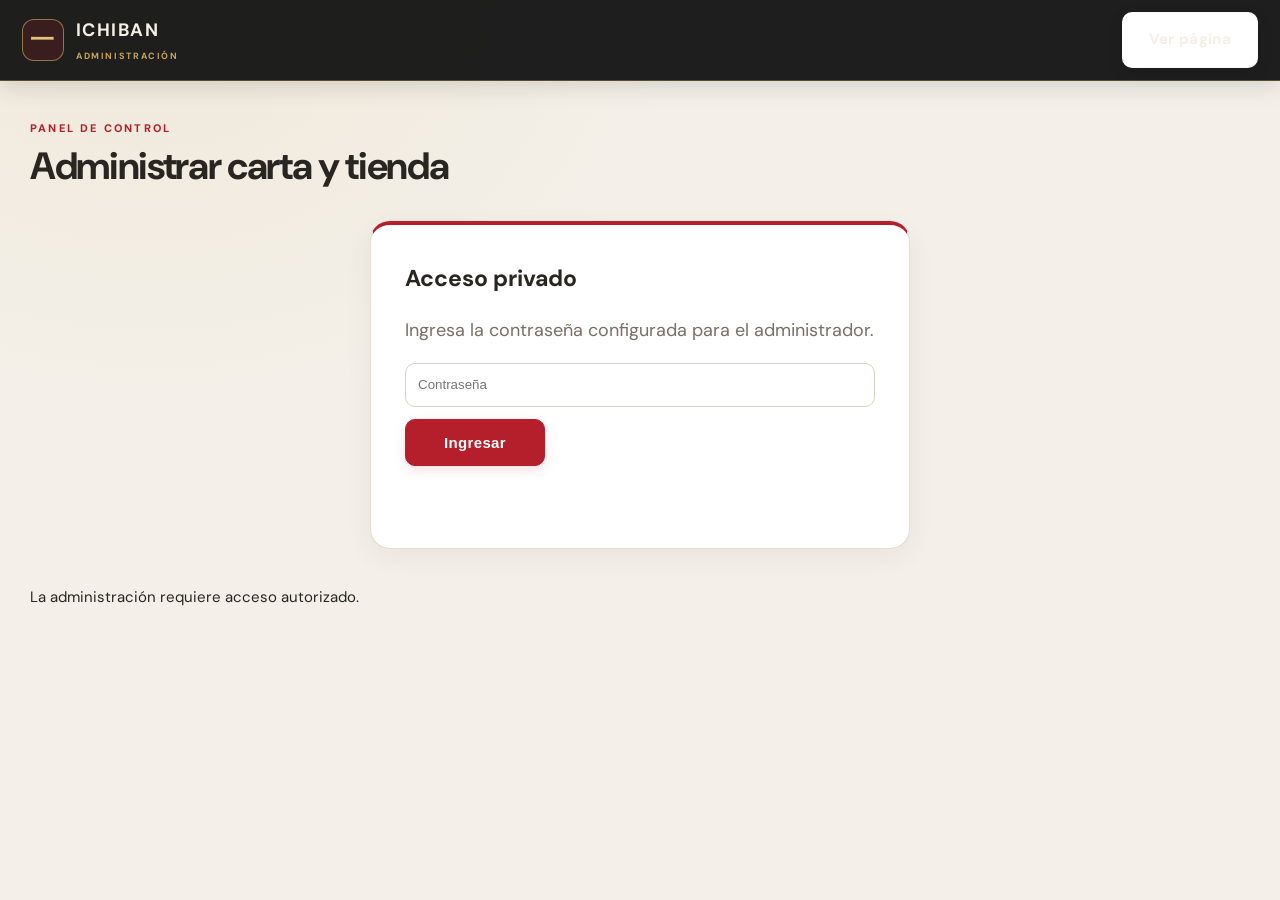
<file: admin.html>
<!doctype html>
<html lang="es">
<head>
<meta charset="utf-8">
<meta name="viewport" content="width=device-width,initial-scale=1">
<title>Administración · Ichiban Sushi Maki</title>
<link rel="stylesheet" href="/styles.css">
<style>
*{box-sizing:border-box}

body{
  background:#eee8df;
  color:#292521;
}

.admin{
  max-width:1150px;
  margin:35px auto;
  padding:25px;
}

.box{
  background:#fff;
  padding:26px;
  margin:22px 0;
  border:1px solid #e4ddd3;
  border-radius:15px;
  box-shadow:0 5px 22px rgba(0,0,0,.045);
}

.box h2{
  margin-top:0;
  color:#292521;
}

.form{
  display:grid;
  grid-template-columns:repeat(2,minmax(0,1fr));
  gap:14px;
}

.form input:not([type="checkbox"]),
.form textarea,
.form select{
  width:100%;
  padding:12px;
  border:1px solid #d8d0c6;
  border-radius:8px;
  font:inherit;
  background:#fff;
}

.form input:focus,
.form textarea:focus,
.form select:focus{
  outline:2px solid rgba(181,31,43,.18);
  border-color:#b51f2b;
}

.form textarea{
  grid-column:1/-1;
  min-height:90px;
}

.form label{
  display:block;
  font-size:14px;
  font-weight:600;
}

.form label input[type="checkbox"]{
  width:17px;
  height:17px;
  vertical-align:middle;
  accent-color:#b51f2b;
}

.photo-upload{
  grid-column:1/-1;
  padding:18px;
  background:#f8f5f0;
  border:1px dashed #c9bdae;
  border-radius:10px;
}

.photo-upload input{
  display:block;
  margin-top:12px;
  max-width:100%;
}

.photo-upload img{
  max-width:180px;
  max-height:150px;
  object-fit:contain;
  display:none;
  margin-top:12px;
  border-radius:9px;
}

#uploadMsg{
  font-size:14px;
  margin-top:8px;
}

.typography-group{
  padding:18px;
  margin:18px 0;
  background:#f8f5f0;
  border:1px solid #e5ddd2;
  border-radius:10px;
}

.typography-group h3{margin-top:0}
.typography-group h4{margin:22px 0 12px}
.typography-group label{display:block;font-size:14px}
.typography-group input,
.typography-group select{margin-top:6px}

.typography-note{
  font-size:13px;
  color:#777;
  padding:12px;
  background:#f8f5f0;
  border-radius:7px;
}

/* CATÁLOGO */

#list{
  overflow:hidden;
}

#items{
  display:grid;
  grid-template-columns:1fr;
  gap:15px;
  margin-top:22px;
}

/* TARJETAS DE PRODUCTOS */

.rowitem.product-admin-card{
  display:grid;
  grid-template-columns:112px minmax(0,1fr) auto;
  align-items:center;
  gap:20px;
  padding:17px;
  background:#fcfaf7;
  border:1px solid #e9e1d7;
  border-radius:13px;
  transition:all .2s ease;
}

.rowitem.product-admin-card:hover{
  border-color:#c9a45c;
  box-shadow:0 5px 18px rgba(0,0,0,.06);
  transform:translateY(-1px);
}

.product-admin-photo{
  width:112px;
  height:112px;
  overflow:hidden;
  border-radius:11px;
  background:#eee8df;
  flex-shrink:0;
}

.product-admin-photo img{
  width:100%;
  height:100%;
  display:block;
  object-fit:cover;
}

.product-no-photo{
  width:100%;
  height:100%;
  display:flex;
  align-items:center;
  justify-content:center;
  font-size:35px;
  background:#eee8df;
}

.product-admin-info{
  min-width:0;
  display:flex;
  flex-direction:column;
  align-items:flex-start;
  gap:5px;
}

.product-admin-info b{
  display:block;
  color:#292521;
  font-size:18px;
  line-height:1.3;
}

.product-admin-info small{
  color:#82786e;
  font-size:13px;
}

.product-admin-price{
  display:block;
  margin-top:4px;
  color:#b51f2b;
  font-size:21px;
  font-weight:800;
}

.product-admin-status{
  display:flex;
  flex-wrap:wrap;
  align-items:center;
  gap:7px;
  margin-top:5px;
}

.status-available,
.status-unavailable,
.status-featured{
  display:inline-flex;
  align-items:center;
  padding:6px 10px;
  border-radius:20px;
  font-size:11px;
  font-weight:700;
  white-space:nowrap;
}

.status-available{
  background:#e5f3e8;
  color:#26733c;
}

.status-unavailable{
  background:#fbe8e6;
  color:#a52a2a;
}

.status-featured{
  background:#f6edd9;
  color:#85651f;
}

/* BOTONES DEL CATÁLOGO */

.product-admin-actions{
  display:flex;
  flex-wrap:wrap;
  justify-content:flex-end;
  align-items:center;
  gap:8px;
  max-width:390px;
}

.product-admin-actions button{
  padding:10px 12px;
  border:1px solid #ded5ca;
  border-radius:8px;
  background:#fff;
  color:#37312c;
  font-size:12px;
  font-weight:700;
  transition:all .2s ease;
}

.product-admin-actions button:hover{
  border-color:#b51f2b;
  color:#b51f2b;
  background:#fff8f7;
}

.product-admin-actions button[data-toggle-available]{
  color:#26733c;
  border-color:#cfe4d3;
}

.product-admin-actions button[data-toggle-featured]{
  color:#85651f;
  border-color:#e9ddbb;
}

.product-admin-actions button[data-edit]{
  color:#514b43;
}

.product-admin-actions button[data-del]{
  color:#a52a2a;
  border-color:#efd0ce;
}

.product-admin-actions button[data-del]:hover{
  background:#fff0ef;
  border-color:#a52a2a;
}

.product-admin-actions button:disabled{
  opacity:.5;
  cursor:wait;
}

/* BOTONES GENERALES */

button{cursor:pointer}

button:disabled{
  opacity:.6;
  cursor:wait;
}

#loginMsg,
#settingsMsg,
#typographyMsg{
  font-size:14px;
}

#password{
  padding:12px;
  border:1px solid #ccc;
  border-radius:8px;
  width:100%;
  max-width:400px;
  margin-bottom:12px;
}

/* CELULARES */

@media(max-width:800px){
  .rowitem.product-admin-card{
    grid-template-columns:85px minmax(0,1fr);
    gap:13px;
  }

  .product-admin-photo{
    width:85px;
    height:85px;
  }

  .product-admin-actions{
    grid-column:1/-1;
    max-width:none;
    justify-content:flex-start;
  }
}

@media(max-width:650px){
  .form{grid-template-columns:1fr}

  .admin{
    padding:12px;
    margin:15px auto;
  }

  .box{padding:17px}

  .rowitem.product-admin-card{
    padding:13px;
    gap:12px;
  }

  .product-admin-photo{
    width:76px;
    height:76px;
  }

  .product-admin-info b{font-size:16px}

  .product-admin-price{font-size:19px}

  .product-admin-actions{
    display:grid;
    grid-template-columns:repeat(2,minmax(0,1fr));
    gap:7px;
  }

  .product-admin-actions button{
    width:100%;
    padding:11px 6px;
    font-size:11px;
  }

  .status-available,
  .status-unavailable,
  .status-featured{
    font-size:10px;
    padding:5px 8px;
  }
}
/* PANEL DE PEDIDOS Y VENTAS */

.orders-stats {
  display: grid;
  grid-template-columns: repeat(5, minmax(0, 1fr));
  gap: 12px;
  margin: 22px 0;
}

.order-stat {
  background: #f5f1ec;
  border: 1px solid #e5ddd3;
  border-radius: 12px;
  padding: 16px;
  display: flex;
  flex-direction: column;
  gap: 8px;
}

.order-stat small {
  color: #71675e;
  font-size: 13px;
}

.order-stat strong {
  color: #292521;
  font-size: 24px;
  overflow-wrap: anywhere;
}

.orders-filters {
  display: grid;
  grid-template-columns: repeat(4, minmax(0, 1fr));
  gap: 12px;
  margin: 20px 0;
}

.orders-filters label {
  display: flex;
  flex-direction: column;
  gap: 7px;
  font-size: 13px;
  font-weight: 600;
}

.orders-filters input,
.orders-filters select {
  width: 100%;
  min-width: 0;
  padding: 11px;
  border: 1px solid #d8cec3;
  border-radius: 8px;
  background: #fff;
  color: #292521;
}

.orders-toolbar {
  display: flex;
  align-items: center;
  flex-wrap: wrap;
  gap: 12px;
  margin: 18px 0;
}

#ordersMessage {
  color: #71675e;
  font-size: 13px;
}


.order-card {
  background: #fff;
  border: 1px solid #e5ddd3;
  border-radius: 12px;
  padding: 0;
  margin: 12px 0;
  overflow: hidden;
}

/* Resumen del pedido cerrado */
.order-card > summary {
  display: grid;
  grid-template-columns: minmax(0, 1fr) auto auto 20px;
  align-items: center;
  gap: 16px;
  padding: 17px 20px;
  cursor: pointer;
  list-style: none;
  transition: background .2s ease;
}

.order-card > summary::-webkit-details-marker {
  display: none;
}

.order-card > summary:hover {
  background: #faf7f3;
}

.order-card > summary h3 {
  margin: 0 0 5px;
  font-size: 16px;
}

.order-card > summary > div:nth-child(3) {
  text-align: right;
}

.order-card > summary > div:nth-child(3) strong {
  font-size: 16px;
  color: #292521;
}

.order-card > summary::after {
  content: "+";
  font-size: 24px;
  font-weight: 400;
  color: #b51f2b;
  text-align: center;
}

.order-card[open] > summary {
  background: #f8f5f0;
  border-bottom: 1px solid #e5ddd3;
}

.order-card[open] > summary::after {
  content: "−";
}

/* Contenido interior del pedido */
.order-card > .order-header,
.order-card > .order-items,
.order-card > .order-totals,
.order-card > .order-actions {
  margin-left: 18px;
  margin-right: 18px;
}

.order-card > .order-header {
  margin-top: 16px;
}


.order-header {
  display: flex;
  justify-content: space-between;
  align-items: flex-start;
  flex-wrap: wrap;
  gap: 12px;
  padding-bottom: 12px;
  border-bottom: 1px solid #eee7df;
}

.order-header h3 {
  margin: 0 0 5px;
  font-size: 17px;
}

.order-meta {
  color: #71675e;
  font-size: 13px;
  line-height: 1.6;
}

.order-badge {
  display: inline-block;
  padding: 6px 10px;
  border-radius: 20px;
  background: #eee8df;
  color: #51483f;
  font-size: 12px;
  font-weight: 700;
  text-transform: uppercase;
}

.order-items {
  padding: 14px 0;
}

.order-item {
  padding: 10px 0;
  border-bottom: 1px solid #f0ebe5;
}

.order-item:last-child {
  border-bottom: 0;
}

.order-item strong {
  display: block;
  margin-bottom: 4px;
}

.order-item small {
  display: block;
  color: #71675e;
  line-height: 1.5;
}

.order-totals {
  display: grid;
  gap: 6px;
  max-width: 320px;
  margin: 12px 0 16px auto;
}

.order-total-line {
  display: flex;
  justify-content: space-between;
  gap: 15px;
  font-size: 14px;
}

.order-total-line.final {
  padding-top: 8px;
  border-top: 1px solid #e5ddd3;
  font-size: 18px;
  font-weight: 800;
}

.order-actions {
  display: flex;
  align-items: flex-end;
  flex-wrap: wrap;
  gap: 12px;
  padding-top: 14px;
  border-top: 1px solid #eee7df;
}

.order-actions label {
  display: flex;
  flex-direction: column;
  gap: 6px;
  font-size: 13px;
  font-weight: 600;
}

.order-actions select,
.order-actions input {
  min-width: 160px;
  padding: 10px;
  border: 1px solid #d8cec3;
  border-radius: 8px;
  background: #fff;
}

.order-empty {
  padding: 24px;
  text-align: center;
  color: #71675e;
  background: #f5f1ec;
  border-radius: 10px;
}
/* Panel desplegable de Pedidos y ventas */
.orders-dashboard {
  padding: 0;
  overflow: hidden;
}

.orders-dashboard > summary {
  list-style: none;
  cursor: pointer;
  display: flex;
  align-items: center;
  justify-content: space-between;
  gap: 15px;
  padding: 20px;
  background: #fff;
  border-radius: 12px;
}

.orders-dashboard > summary::-webkit-details-marker {
  display: none;
}

.orders-dashboard-summary strong {
  display: block;
  font-size: 19px;
  color: #292521;
}

.orders-dashboard-summary small {
  display: block;
  margin-top: 5px;
  color: #777;
}

.orders-dashboard-toggle {
  flex-shrink: 0;
  color: #b51f2b;
  font-weight: bold;
}

.orders-dashboard-toggle::after {
  content: " +";
}

.orders-dashboard[open] .orders-dashboard-toggle::after {
  content: " −";
}

.orders-dashboard-content {
  padding: 20px;
  border-top: 1px solid #e5ddd3;
}
  /* Selector de fechas y períodos */
.orders-date-mode {
  display: grid;
  grid-template-columns: 1fr 2fr;
  gap: 15px;
  align-items: end;
  width: 100%;
}

.orders-date-mode label {
  display: flex;
  flex-direction: column;
  gap: 7px;
  font-weight: 600;
}

.orders-date-mode input,
.orders-date-mode select {
  width: 100%;
  min-height: 42px;
  padding: 9px;
  border: 1px solid #d8cec3;
  border-radius: 8px;
  background: #fff;
}

#ordersDateRange {
  display: grid;
  grid-template-columns: 1fr 1fr;
  gap: 12px;
  align-items: end;
}

#ordersDateRange[hidden] {
  display: none;
}

.orders-period-buttons {
  display: flex;
  flex-wrap: wrap;
  gap: 8px;
  grid-column: 1 / -1;
}

.orders-period-buttons button {
  min-height: 38px;
}

@media (max-width: 520px) {
  .orders-date-mode {
    grid-template-columns: 1fr;
  }

  #ordersDateRange {
    grid-template-columns: 1fr;
  }
}
@media (max-width: 850px) {
  .orders-stats {
    grid-template-columns: repeat(2, minmax(0, 1fr));
  }

  .orders-filters {
    grid-template-columns: repeat(2, minmax(0, 1fr));
  }
}


@media (max-width: 520px) {
  .orders-stats {
    grid-template-columns: 1fr 1fr;
    gap: 8px;
  }

  .order-stat {
    padding: 12px;
  }

  .order-stat strong {
    font-size: 20px;
  }

  .orders-filters {
    grid-template-columns: 1fr;
  }

  .order-card {
    padding: 0;
  }

  .order-card > summary {
    grid-template-columns: minmax(0, 1fr) auto 20px;
    gap: 9px;
    padding: 14px 12px;
  }

  .order-card > summary > div:nth-child(3) {
    grid-column: 1 / 3;
    text-align: left;
  }

  .order-card > summary .order-badge {
    grid-column: 2;
    grid-row: 1;
  }

  .order-card > summary::after {
    grid-column: 3;
    grid-row: 1;
  }

  .order-card > summary h3 {
    font-size: 14px;
  }

  .order-card > summary > div:nth-child(3) strong {
    font-size: 15px;
  }

  .order-actions {
    align-items: stretch;
    flex-direction: column;
  }

  .order-actions label,
  .order-actions select,
  .order-actions input {
    width: 100%;
  }
}

  /* Ocultar paneles protegidos antes del inicio de sesión */
[hidden] {
  display: none !important;
}

/* Botones de configuración Gohan: tamaño y color */
#gohanConfigBox #addGohanVegetable,
#gohanConfigBox #addGohanProtein {
  width: auto !important;
  min-height: 40px !important;
  height: auto !important;
  padding: 10px 18px !important;
  display: inline-flex !important;
  align-items: center;
  justify-content: center;
  align-self: flex-start;
  margin: 8px 0;

  background: #b51f2b !important;
  color: #ffffff !important;
  border: 1px solid #b51f2b !important;
}

/* Color al pasar el cursor */
#gohanConfigBox #addGohanVegetable:hover,
#gohanConfigBox #addGohanProtein:hover {
  background: #a71924 !important;
  color: #ffffff !important;
  border-color: #a71924 !important;
}
/* Paneles desplegables de administración */
.admin-panel {
  padding: 0;
  overflow: hidden;
}

.admin-panel > summary {
  list-style: none;
  cursor: pointer;
}

.admin-panel > summary::-webkit-details-marker {
  display: none;
}

.admin-panel-summary {
  display: flex;
  align-items: center;
  justify-content: space-between;
  gap: 15px;
  padding: 20px;
  background: #fff;
}

.admin-panel-summary strong {
  display: block;
  color: #292521;
  font-size: 19px;
}

.admin-panel-summary small {
  display: block;
  margin-top: 5px;
  color: #777;
}

.admin-panel-toggle {
  flex-shrink: 0;
  color: #b51f2b;
  font-weight: bold;
}

.admin-panel-toggle::after {
  content: " +";
}

.admin-panel[open] .admin-panel-toggle::after {
  content: " −";
}

.admin-panel[open] > .admin-panel-summary {
  background: #f8f5f0;
  border-bottom: 1px solid #e5ddd3;
}

.admin-panel-content {
  padding: 20px;
}

@media (max-width: 520px) {
  .admin-panel-summary {
    padding: 15px;
  }

  .admin-panel-content {
    padding: 14px;
  }
}
  
/* =========================================
   REDISEÑO COMPLETO - PROMOCIONES SEMANALES
   Solo afecta al panel de promociones
========================================= */

#weeklyPromosAdmin {
  margin-top: 24px;
  color: #292521;
}

#weeklyPromoForm {
  display: flex;
  flex-direction: column;
  gap: 13px;
  padding: 25px;
  margin-bottom: 28px;
  background: #fff;
  border: 1px solid #e4ddd3;
  border-radius: 14px;
  box-shadow: 0 5px 20px rgba(0,0,0,.045);
}

#weeklyPromoForm h3 {
  margin: 0 0 10px;
  padding-bottom: 14px;
  border-bottom: 2px solid #c9a45c;
  color: #292521;
  font-size: 23px;
}

#weeklyPromoForm h4,
#weeklyPromoComponents h4 {
  margin: 22px 0 9px;
  color: #8f2028;
  font-size: 17px;
}

#weeklyPromoForm > label,
#weeklyPromoComponents > label {
  display: block;
  margin: 7px 0 2px;
  color: #39332d;
  font-size: 14px;
  font-weight: 700;
}

#weeklyPromoForm input:not([type="checkbox"]):not([type="file"]),
#weeklyPromoForm select,
#weeklyPromoForm textarea,
#weeklyPromoComponents input:not([type="checkbox"]):not([type="file"]),
#weeklyPromoComponents select,
#weeklyPromoComponents textarea {
  display: block;
  width: 100%;
  min-height: 46px;
  padding: 11px 13px;
  border: 1px solid #d8d0c6;
  border-radius: 8px;
  background: #fff;
  color: #292521;
  font: inherit;
  font-size: 14px;
}

#weeklyPromoForm textarea,
#weeklyPromoComponents textarea {
  min-height: 110px;
  resize: vertical;
  line-height: 1.5;
}

#weeklyPromoForm input:focus,
#weeklyPromoForm select:focus,
#weeklyPromoForm textarea:focus,
#weeklyPromoComponents input:focus,
#weeklyPromoComponents select:focus,
#weeklyPromoComponents textarea:focus {
  outline: 2px solid rgba(181,31,43,.16);
  border-color: #b51f2b;
}

#weeklyPromoForm input[type="file"] {
  display: block;
  width: 100%;
  padding: 12px;
  background: #f8f5f0;
  border: 1px dashed #c9bdae;
  border-radius: 8px;
}

#weeklyPromoImagePreview {
  display: block;
  max-width: 240px;
  width: 100%;
  height: 145px;
  object-fit: cover;
  margin: 12px 0;
  border-radius: 10px;
  border: 1px solid #e4ddd3;
}

/* COMPONENTES DE CADA TIPO DE OFERTA */

#weeklyPromoComponents {
  display: flex;
  flex-direction: column;
  gap: 12px;
  padding: 22px;
  margin: 8px 0 16px;
  background: #f8f5f0;
  border: 1px solid #e5ddd2;
  border-radius: 12px;
}

#weeklyPromoComponents p {
  margin: 0 0 8px;
  color: #776e64;
  font-size: 13px;
  line-height: 1.5;
}

#weeklyPromoComponents hr {
  width: 100%;
  margin: 15px 0;
  border: 0;
  border-top: 1px solid #ded5ca;
}

/* FILAS DE PROTEÍNAS Y VEGETALES */

#weeklyPromoComponents .gohan-admin-row {
  display: grid;
  grid-template-columns: minmax(180px, 1fr) 105px 115px;
  align-items: center;
  gap: 12px;
  padding: 12px;
  margin: 9px 0;
  background: #fff;
  border: 1px solid #e5ddd2;
  border-radius: 9px;
}

#weeklyPromoComponents .gohan-admin-row input[type="text"] {
  min-width: 0;
  width: 100%;
}

#weeklyPromoComponents .gohan-admin-row label {
  display: flex;
  align-items: center;
  gap: 7px;
  margin: 0;
  white-space: nowrap;
  font-size: 13px;
  font-weight: 600;
}

#weeklyPromoComponents input[type="checkbox"] {
  width: 19px;
  height: 19px;
  accent-color: #b51f2b;
  cursor: pointer;
}

/* BOTONES DE PROMOCIONES */

#weeklyPromoForm button,
#weeklyPromoComponents button {
  min-height: 43px;
  padding: 10px 16px;
  border: 1px solid #b51f2b;
  border-radius: 8px;
  background: #b51f2b;
  color: #fff;
  font-family: inherit;
  font-size: 13px;
  font-weight: 700;
  cursor: pointer;
  transition: background .2s ease, transform .2s ease;
}

#weeklyPromoForm button:hover,
#weeklyPromoComponents button:hover {
  background: #941923;
  border-color: #941923;
  color: #fff;
  transform: translateY(-1px);
}

#weeklyPromoForm button:disabled {
  opacity: .6;
  cursor: wait;
}

/* LISTA DE PROMOCIONES CREADAS */

#weeklyPromoList {
  display: flex;
  flex-direction: column;
  gap: 20px;
  margin-top: 25px;
}

#weeklyPromoList .weekly-promo-day {
  padding: 20px;
  background: #fff;
  border: 1px solid #e4ddd3;
  border-radius: 13px;
}

#weeklyPromoList .weekly-promo-day > h3 {
  margin: 0 0 15px;
  padding-bottom: 10px;
  color: #8f2028;
  font-size: 19px;
  border-bottom: 1px solid #e5ddd2;
}

#weeklyPromoList .weekly-promo-item {
  display: grid;
  grid-template-columns: minmax(0, 1fr) auto;
  align-items: center;
  gap: 10px 18px;
  padding: 17px;
  margin: 10px 0;
  background: #fcfaf7;
  border: 1px solid #e8e1d8;
  border-radius: 10px;
}

#weeklyPromoList .weekly-promo-item strong {
  color: #292521;
  font-size: 16px;
}

#weeklyPromoList .weekly-promo-item p {
  margin: 5px 0;
  color: #b51f2b;
  font-size: 19px;
  font-weight: 800;
}

#weeklyPromoList .weekly-promo-item small {
  color: #6b6258;
  font-weight: 700;
}

#weeklyPromoList .weekly-promo-item > div {
  display: flex;
  flex-wrap: wrap;
  justify-content: flex-end;
  gap: 8px;
}

#weeklyPromoList .weekly-promo-item button {
  min-height: 40px;
  padding: 9px 15px;
  border: 1px solid #b51f2b;
  border-radius: 7px;
  background: #b51f2b;
  color: #fff;
  font-size: 12px;
  font-weight: 700;
  cursor: pointer;
}

#weeklyPromoList .weekly-promo-item button:hover {
  background: #941923;
}

/* CELULARES */

@media (max-width: 650px) {
  #weeklyPromoForm {
    padding: 16px;
  }

  #weeklyPromoForm h3 {
    font-size: 20px;
  }

  #weeklyPromoComponents {
    padding: 13px;
  }

  #weeklyPromoComponents .gohan-admin-row {
    grid-template-columns: minmax(0, 1fr);
    gap: 9px;
  }

  #weeklyPromoComponents .gohan-admin-row label {
    padding: 5px 0;
  }

  #weeklyPromoComponents .gohan-admin-row button {
    width: 100%;
  }

  #weeklyPromoList .weekly-promo-day {
    padding: 13px;
  }

  #weeklyPromoList .weekly-promo-item {
    grid-template-columns: 1fr;
    gap: 9px;
  }

  #weeklyPromoList .weekly-promo-item > div {
    display: grid;
    grid-template-columns: repeat(2, minmax(0, 1fr));
  }

  #weeklyPromoList .weekly-promo-item button {
    width: 100%;
  }
}

/* =========================================
   ARMA TU ROLL CLÁSICO - DISEÑO ADMIN
   Estilos exclusivos de esta sección
========================================= */

#customRollConfigBox {
  margin-top: 22px;
  overflow: hidden;
  border: 1px solid #e4ddd3;
  border-radius: 14px;
  background: #fff;
}

#customRollConfigBox .admin-panel-summary {
  display: flex;
  align-items: center;
  justify-content: space-between;
  gap: 15px;
  padding: 20px 23px;
  cursor: pointer;
  background: #fff;
  color: #292521;
  font-size: 18px;
  font-weight: 800;
}

#customRollConfigBox .admin-panel-summary:hover {
  background: #fff;
}

#customRollConfigBox .admin-panel-content {
  display: flex;
  flex-direction: column;
  gap: 14px;
  padding: 24px;
}

#customRollConfigBox .admin-panel-content > p {
  margin: 0 0 8px;
  color: #71675d;
  font-size: 14px;
  line-height: 1.6;
}

#customRollConfigBox .admin-panel-content h3 {
  margin: 12px 0 4px;
  padding-bottom: 11px;
  border-bottom: 2px solid #c9a45c;
  color: #8f2028;
  font-size: 19px;
}

#customRollConfigBox .admin-panel-content hr {
  width: 100%;
  margin: 12px 0;
  border: 0;
  border-top: 1px solid #e5ddd2;
}

/* CONTENEDORES DE INGREDIENTES */

#customRollCoverings,
#customRollProteins,
#customRollVegetables {
  display: flex;
  flex-direction: column;
  gap: 11px;
  padding: 15px;
  background: #f8f5f0;
  border: 1px solid #e5ddd2;
  border-radius: 11px;
}

/* FILAS DINÁMICAS DE INGREDIENTES */

#customRollCoverings > *,
#customRollProteins > *,
#customRollVegetables > * {
  box-sizing: border-box;
}

#customRollCoverings > div,
#customRollProteins > div,
#customRollVegetables > div {
  display: grid;
  grid-template-columns: minmax(150px, 1fr) minmax(110px, 150px) auto;
  align-items: center;
  gap: 12px;
  padding: 13px;
  background: #fff;
  border: 1px solid #e5ddd2;
  border-radius: 9px;
}

#customRollConfigBox input:not([type="checkbox"]):not([type="radio"]),
#customRollConfigBox select,
#customRollConfigBox textarea {
  box-sizing: border-box;
  width: 100%;
  min-height: 44px;
  padding: 10px 12px;
  border: 1px solid #d8d0c6;
  border-radius: 8px;
  background: #fff;
  color: #292521;
  font: inherit;
  font-size: 14px;
}

#customRollConfigBox input:focus,
#customRollConfigBox select:focus,
#customRollConfigBox textarea:focus {
  outline: 2px solid rgba(181,31,43,.15);
  border-color: #b51f2b;
}

#customRollConfigBox input[type="checkbox"] {
  width: 19px;
  height: 19px;
  accent-color: #b51f2b;
}

/* BOTONES */

#customRollConfigBox .admin-panel-content button {
  min-height: 44px;
  padding: 11px 17px;
  border: 1px solid #b51f2b;
  border-radius: 8px;
  background: #b51f2b;
  color: #fff;
  font-family: inherit;
  font-size: 13px;
  font-weight: 700;
  cursor: pointer;
  transition: background .2s ease, transform .2s ease;
}

#customRollConfigBox .admin-panel-content button:hover {
  background: #941923;
  border-color: #941923;
  color: #fff;
  transform: translateY(-1px);
}

#customRollConfigBox #saveCustomRollConfig {
  min-height: 49px;
  margin-top: 8px;
  background: #292521;
  border-color: #292521;
  font-size: 14px;
}

#customRollConfigBox #saveCustomRollConfig:hover {
  background: #494139;
  border-color: #494139;
}

/* CELULARES */

@media (max-width: 650px) {
  #customRollConfigBox .admin-panel-summary {
    padding: 16px;
    font-size: 16px;
  }

  #customRollConfigBox .admin-panel-content {
    padding: 15px;
  }

  #customRollCoverings,
  #customRollProteins,
  #customRollVegetables {
    padding: 10px;
  }

  #customRollCoverings > div,
  #customRollProteins > div,
  #customRollVegetables > div {
    grid-template-columns: 1fr;
    gap: 9px;
    padding: 11px;
  }

  #customRollConfigBox .admin-panel-content button {
    width: 100%;
  }
}

/* Diseño visual: Configuración del Gohan */
#gohanConfigBox {
  background: #fff;
  border: 1px solid #e8e1d8;
  border-radius: 14px;
  overflow: hidden;
}

#gohanConfigBox .admin-panel-summary {
  background: #fff;
  padding: 20px 23px;
  cursor: pointer;
}

#gohanConfigBox .admin-panel-summary:hover {
  background: #fff;
}

#gohanConfigBox .admin-panel-content {
  padding: 24px;
  background: #fff;
}

#gohanConfigBox .admin-panel-content > p {
  color: #6b625b;
  line-height: 1.6;
  margin: 0 0 22px;
}

#gohanConfigBox .form {
  display: flex;
  flex-direction: column;
  gap: 12px;
}

#gohanConfigBox .form h3 {
  margin: 12px 0 0;
  color: #292521;
  font-size: 18px;
  font-weight: 800;
}

#gohanConfigBox .form p {
  margin: 0 0 8px;
  color: #777;
  font-size: 14px;
  line-height: 1.5;
}

#gohanConfigBox #gohanVegetables,
#gohanConfigBox #gohanProteins {
  display: grid;
  gap: 12px;
  margin: 5px 0 10px;
}

#gohanConfigBox #gohanVegetables > div,
#gohanConfigBox #gohanProteins > div {
  background: #faf8f5;
  border: 1px solid #e8e1d8;
  border-radius: 10px;
  padding: 14px;
}

#gohanConfigBox input,
#gohanConfigBox select {
  min-height: 42px;
  border: 1px solid #ddd5cb;
  border-radius: 8px;
  padding: 10px 12px;
  background: #fff;
  color: #292521;
}

#gohanConfigBox input:focus,
#gohanConfigBox select:focus {
  outline: none;
  border-color: #b51f2b;
  box-shadow: 0 0 0 2px rgba(181, 31, 43, .10);
}

#gohanConfigBox hr {
  border: 0;
  border-top: 1px solid #e8e1d8;
  margin: 14px 0;
}

#gohanConfigBox .dialog-note {
  background: #f8f5f0;
  border: 1px solid #e8e1d8;
  border-radius: 10px;
  padding: 14px 16px;
  color: #655d55;
  line-height: 1.6;
  margin: 12px 0;
}

#gohanConfigBox #saveGohanConfig {
  width: 100%;
  min-height: 46px;
  border-radius: 9px;
  background: #b51f2b;
  color: #fff;
  border: 1px solid #b51f2b;
  font-weight: 700;
  cursor: pointer;
}

#gohanConfigBox #saveGohanConfig:hover {
  background: #a71924;
  border-color: #a71924;
}

@media (max-width: 520px) {
  #gohanConfigBox .admin-panel-summary {
    padding: 15px;
  }

  #gohanConfigBox .admin-panel-content {
    padding: 15px;
  }
}
/* Distribución compacta en 4 columnas: Gohan */
#gohanConfigBox #gohanVegetables,
#gohanConfigBox #gohanProteins {
  display: grid;
  grid-template-columns: repeat(4, minmax(0, 1fr));
  gap: 12px;
  align-items: start;
}

#gohanConfigBox #gohanVegetables > div,
#gohanConfigBox #gohanProteins > div {
  min-width: 0;
  padding: 10px;
  display: flex;
  flex-direction: column;
  gap: 8px;
}

#gohanConfigBox #gohanVegetables input,
#gohanConfigBox #gohanProteins input,
#gohanConfigBox #gohanVegetables select,
#gohanConfigBox #gohanProteins select {
  width: 100%;
  min-width: 0;
  min-height: 38px;
  padding: 8px;
  font-size: 13px;
}

@media (max-width: 1000px) {
  #gohanConfigBox #gohanVegetables,
  #gohanConfigBox #gohanProteins {
    grid-template-columns: repeat(3, minmax(0, 1fr));
  }
}

@media (max-width: 700px) {
  #gohanConfigBox #gohanVegetables,
  #gohanConfigBox #gohanProteins {
    grid-template-columns: repeat(2, minmax(0, 1fr));
  }
}

@media (max-width: 450px) {
  #gohanConfigBox #gohanVegetables,
  #gohanConfigBox #gohanProteins {
    grid-template-columns: 1fr;
  }
}
  /* Cuatro columnas: Arma tu Roll clásico */
#customRollConfigBox {
  background: #fff;
  border-radius: 14px;
  overflow: hidden;
}

#customRollConfigBox .admin-panel-content {
  background: #fff;
  padding: 24px;
}

#customRollConfigBox #customRollCoverings,
#customRollConfigBox #customRollProteins,
#customRollConfigBox #customRollVegetables {
  display: grid;
  grid-template-columns: repeat(4, minmax(0, 1fr));
  gap: 12px;
  align-items: start;
  margin: 10px 0 15px;
}

#customRollConfigBox #customRollCoverings > div,
#customRollConfigBox #customRollProteins > div,
#customRollConfigBox #customRollVegetables > div {
  min-width: 0;
  padding: 10px;
  display: flex;
  flex-direction: column;
  gap: 8px;
  background: #faf8f5;
  border: 1px solid #e8e1d8;
  border-radius: 10px;
}

#customRollConfigBox input,
#customRollConfigBox select {
  width: 100%;
  min-width: 0;
  min-height: 38px;
  padding: 8px;
  font-size: 13px;
}

@media (max-width: 1000px) {
  #customRollConfigBox #customRollCoverings,
  #customRollConfigBox #customRollProteins,
  #customRollConfigBox #customRollVegetables {
    grid-template-columns: repeat(3, minmax(0, 1fr));
  }
}

@media (max-width: 700px) {
  #customRollConfigBox #customRollCoverings,
  #customRollConfigBox #customRollProteins,
  #customRollConfigBox #customRollVegetables {
    grid-template-columns: repeat(2, minmax(0, 1fr));
  }
}

@media (max-width: 450px) {
  #customRollConfigBox #customRollCoverings,
  #customRollConfigBox #customRollProteins,
  #customRollConfigBox #customRollVegetables {
    grid-template-columns: 1fr;
  }
}

/* =========================================
   PROMOCIONES SEMANALES: DISTRIBUCIÓN ORDENADA
   ========================================= */

/* Formulario principal: una sola columna */
#weeklyPromosPanel #weeklyPromoForm {
  display: flex;
  flex-direction: column;
  gap: 14px;
  min-width: 0;
}

#weeklyPromosPanel #weeklyPromoForm > h3,
#weeklyPromosPanel #weeklyPromoForm > label,
#weeklyPromosPanel #weeklyPromoForm > input,
#weeklyPromosPanel #weeklyPromoForm > select,
#weeklyPromosPanel #weeklyPromoForm > textarea,
#weeklyPromosPanel #weeklyPromoForm > button,
#weeklyPromosPanel #weeklyPromoForm > img {
  width: 100%;
  min-width: 0;
  box-sizing: border-box;
}

/* Panel de personalización */
#weeklyPromosPanel #weeklyPromoComponents {
  display: flex;
  flex-direction: column;
  gap: 12px;
  width: 100%;
  min-width: 0;
  box-sizing: border-box;
  padding: 18px;
  margin: 4px 0 12px;
  background: #f8f5f0;
  border: 1px solid #e8e1d8;
  border-radius: 12px;
}

/* Títulos e instrucciones */
#weeklyPromosPanel #weeklyPromoComponents h4,
#weeklyPromosPanel #weeklyPromoComponents p,
#weeklyPromosPanel #weeklyPromoComponents hr {
  width: 100%;
  box-sizing: border-box;
  margin: 4px 0;
}

#weeklyPromosPanel #weeklyPromoComponents h4 {
  color: #b51f2b;
  font-size: 15px;
}

#weeklyPromosPanel #weeklyPromoComponents p {
  color: #786f65;
  font-size: 13px;
  line-height: 1.5;
}

/* Campos de texto y selección */
#weeklyPromosPanel #weeklyPromoComponents input:not([type="checkbox"]),
#weeklyPromosPanel #weeklyPromoComponents select,
#weeklyPromosPanel #weeklyPromoComponents textarea {
  width: 100%;
  max-width: 100%;
  min-width: 0;
  box-sizing: border-box;
  padding: 10px;
  border: 1px solid #ddd5cb;
  border-radius: 8px;
  background: #fff;
}

/* Opciones con casillas */
#weeklyPromosPanel #weeklyPromoComponents label:has(input[type="checkbox"]) {
  display: flex;
  align-items: center;
  gap: 10px;
  width: 100%;
  min-width: 0;
  box-sizing: border-box;
  padding: 10px 12px;
  margin: 0;
  background: #fff;
  border: 1px solid #e8e1d8;
  border-radius: 8px;
}

#weeklyPromosPanel #weeklyPromoComponents input[type="checkbox"] {
  flex: 0 0 auto;
  width: 17px;
  height: 17px;
  margin: 0;
  accent-color: #b51f2b;
}

/* Separadores */
#weeklyPromosPanel #weeklyPromoComponents hr {
  border: 0;
  border-top: 1px solid #e4dbd0;
}

/* Evitar desbordamientos */
#weeklyPromosPanel,
#weeklyPromosPanel *,
#weeklyPromosPanel *::before,
#weeklyPromosPanel *::after {
  box-sizing: border-box;
}

@media (max-width: 600px) {
  #weeklyPromosPanel #weeklyPromoComponents {
    padding: 12px;
  }
}

</style>
<link rel="stylesheet" href="/admin.css">
</head>

<body>

<header class="top">
<a class="brand" href="/">
<span class="mark">一</span>
<span>ICHIBAN <small>ADMINISTRACIÓN</small></span>
</a>
<a class="btn btn-outline" href="/">Ver página</a>
</header>

<main class="admin">

<p class="eyebrow">PANEL DE CONTROL</p>
<h1>Administrar carta y tienda</h1>

<section class="box" id="login">
<h2>Acceso privado</h2>
<p>Ingresa la contraseña configurada para el administrador.</p>
<input id="password" type="password" placeholder="Contraseña">
<button class="btn btn-red" id="loginBtn">Ingresar</button>
<p id="loginMsg"></p>
</section>

<div id="editor" hidden>

<nav class="admin-shortcuts" aria-label="Accesos directos del panel">
  <a href="#ordersDashboard">Pedidos y ventas</a>
  <a href="#identityPanel">Identidad</a>
  <a href="#typographyBox">Diseño y tipografía</a>
  <a href="#gohanConfigBox">Gohan</a>
  <a href="#customRollConfigBox">Arma tu Roll</a>
  <a href="#weeklyPromosPanel">Promociones</a>
  <a href="#productEditorPanel">Agregar producto</a>
  <a href="#list">Catálogo</a>
</nav>

<div class="admin-section-heading"><span>01</span><div><strong>Operación diaria</strong><small>Controla los pedidos y revisa el movimiento de tu negocio.</small></div></div>

<details class="box orders-dashboard" id="ordersDashboard">

  <summary class="orders-dashboard-summary">
    <span>
      <strong>📋 Pedidos y ventas</strong>
      <small>Consulta los pedidos y las ventas de una fecha específica.</small>
    </span>
    <span class="orders-dashboard-toggle">Abrir panel</span>
  </summary>

  <div class="orders-dashboard-content">

    <p>Selecciona un día para consultar sus pedidos y estadísticas.</p>

    <div class="orders-filters">
     <div class="orders-date-mode">

  <label>
    Tipo de consulta
    <select id="ordersDateMode">
      <option value="day">Consultar un día</option>
      <option value="range">Consultar un período</option>
    </select>
  </label>

  <label id="ordersSingleDate">
    Fecha de consulta
    <input type="date" id="ordersDate">
  </label>

  <div id="ordersDateRange" hidden>

    <label>
      Desde
      <input type="date" id="ordersDateFrom">
    </label>

    <label>
      Hasta
      <input type="date" id="ordersDateTo">
    </label>

    <div class="orders-period-buttons">
      <button type="button" class="btn btn-red" data-period="3">
        Últimos 3 meses
      </button>

      <button type="button" class="btn btn-red" data-period="6">
        Últimos 6 meses
      </button>
    </div>

  </div>

</div>
    </div>

    <div class="orders-stats">

      <div class="order-stat">
        <small>Pedidos recibidos</small>
        <strong id="statOrders">0</strong>
      </div>

      <div class="order-stat">
        <small>Pendientes</small>
        <strong id="statPending">0</strong>
      </div>

      <div class="order-stat">
        <small>Ventas confirmadas del día</small>
        <strong id="statSales">$0</strong>
      </div>

      <div class="order-stat">
        <small>Pedidos delivery</small>
        <strong id="statDelivery">0</strong>
      </div>

      <div class="order-stat">
        <small>Pedidos retiro</small>
        <strong id="statPickup">0</strong>
      </div>

      <div class="order-stat">
        <small>Vendido por delivery</small>
        <strong id="statDeliverySales">$0</strong>
      </div>

      <div class="order-stat">
        <small>Vendido por retiro</small>
        <strong id="statPickupSales">$0</strong>
      </div>

      <div class="order-stat">
        <small>Pedidos cancelados</small>
        <strong id="statCancelled">0</strong>
      </div>

    </div>

    <div class="orders-toolbar">
      <button type="button" class="btn btn-red" id="refreshOrders">
        Actualizar pedidos
      </button>
      <span id="ordersMessage"></span>
    </div>

    <div id="ordersList">
      <p>Los pedidos aparecerán aquí.</p>
    </div>

  </div>

</details>


<div class="admin-section-heading"><span>02</span><div><strong>Personalización de la tienda</strong><small>Identidad visual y presentación de Ichiban Sushi Maki.</small></div></div>

<details class="box admin-panel" id="identityPanel">

  <summary class="admin-panel-summary">
    <span>
      <strong>Identidad de la tienda</strong>
      <small>Personaliza la imagen y los datos de Ichiban Sushi Maki.</small>
    </span>
    <span class="admin-panel-toggle">Abrir sección</span>
  </summary>

  <div class="admin-panel-content">

    <form id="settingsForm" class="form">

      <input name="store_name" placeholder="Nombre del negocio" required>
      <input name="slogan" placeholder="Eslogan">
      <textarea name="description" placeholder="Descripción de la tienda"></textarea>
      <input name="whatsapp" placeholder="WhatsApp (569XXXXXXXX)">

      <div class="photo-upload">
        <strong>Logo principal</strong>
        <input type="file" id="logoFile" accept="image/jpeg,image/png,image/webp">
        <img id="logoPreview" alt="Vista previa del logo">
      </div>

      <div class="photo-upload">
        <strong>Logo para móviles (opcional)</strong>
        <input type="file" id="mobileLogoFile" accept="image/jpeg,image/png,image/webp">
        <img id="mobileLogoPreview" alt="Vista previa del logo móvil">
      </div>

      <div class="hero-gallery-admin">
        <strong>Fotografías de portada (hasta 4 imágenes)</strong>
        <p>Selecciona fotografías atractivas de tus productos. Se mostrarán en un carrusel automático. JPG, PNG o WebP; máximo 5 MB por foto.</p>
        <div class="hero-gallery-slots">
          <div class="photo-upload"><strong>Fotografía 1</strong><input type="file" id="heroFile1" accept="image/jpeg,image/png,image/webp"><img id="heroPreview1" alt="Vista previa de fotografía 1"></div><div class="photo-upload"><strong>Fotografía 2</strong><input type="file" id="heroFile2" accept="image/jpeg,image/png,image/webp"><img id="heroPreview2" alt="Vista previa de fotografía 2"></div><div class="photo-upload"><strong>Fotografía 3</strong><input type="file" id="heroFile3" accept="image/jpeg,image/png,image/webp"><img id="heroPreview3" alt="Vista previa de fotografía 3"></div><div class="photo-upload"><strong>Fotografía 4</strong><input type="file" id="heroFile4" accept="image/jpeg,image/png,image/webp"><img id="heroPreview4" alt="Vista previa de fotografía 4"></div>
        </div>
      </div>

      <label>Color principal
        <input type="color" name="color_primary">
      </label>

      <label>Fondo
        <input type="color" name="color_background">
      </label>

      <label>Color crema
        <input type="color" name="color_cream">
      </label>

      <label>Dorado
        <input type="color" name="color_gold">
      </label>

      <button class="btn btn-red" type="submit">Guardar identidad de la tienda</button>
      <p id="settingsMsg"></p>

    </form>

  </div>

</details>

<details class="box admin-panel" id="storeHoursPanel">
 <summary class="admin-panel-summary"><span><strong>Horario y estado de la tienda</strong><small>Controla los pedidos por horario o realiza un cierre de emergencia.</small></span><span class="admin-panel-toggle">Abrir sección</span></summary>
 <div class="admin-panel-content"><div class="form">
  <label><input type="checkbox" id="storeHoursEnabled" checked> Activar restricción automática por horario</label>
  <p>Lunes a jueves: 13:00 a 23:00. Viernes y sábado: 13:00 a 00:00. Domingo: cerrado.</p>
  <label><input type="checkbox" id="storeManualClosed"> Cierre manual / emergencia</label>
  <p>Este cierre tiene prioridad sobre el horario automático.</p>
  <label>Mensaje que verá el cliente cuando la tienda esté cerrada<textarea id="storeClosedMessage" rows="4">En estos momentos tenemos cerrado. Pronto volveremos a nuestro horario habitual.</textarea></label>
  <p class="dialog-note">La carta seguirá visible, pero no se podrán agregar productos ni enviar pedidos. Para probar fuera de horario, desactiva temporalmente la restricción automática.</p>
  <button type="button" class="btn btn-red" id="saveStoreOperation">Guardar horario y estado de la tienda</button><p id="storeOperationMsg" aria-live="polite"></p>
 </div></div>
</details>

<details class="box admin-panel" id="typographyBox">

  <summary class="admin-panel-summary">
    <span>
      <strong>Diseño y tipografía</strong>
      <small>Personaliza los textos de tu tienda para computador y celular.</small>
    </span>
    <span class="admin-panel-toggle">Abrir sección</span>
  </summary>

  <div class="admin-panel-content">

<form id="typographyForm">

<div class="typography-group">
<h3>Computador</h3>
<h4>Tamaños de texto</h4>

<div class="form">
<label>Descripción de portada (px)
<input type="number" name="desktop_portada" min="12" max="40" value="21">
</label>
<label>Descripción de secciones (px)
<input type="number" name="desktop_seccion" min="12" max="40" value="18">
</label>
<label>Nombre de productos (px)
<input type="number" name="desktop_producto" min="14" max="40" value="25">
</label>
<label>Descripción de productos (px)
<input type="number" name="desktop_descripcion" min="12" max="32" value="17">
</label>
<label>Precio (px)
<input type="number" name="desktop_precio" min="14" max="36" value="22">
</label>
<label>Botones (px)
<input type="number" name="desktop_botones" min="11" max="28" value="15">
</label>
<label>Menú principal (px)
<input type="number" name="desktop_menu" min="11" max="28" value="16">
</label>
<label>Categorías (px)
<input type="number" name="desktop_categorias" min="11" max="28" value="15">
</label>
<label>Pie de página (px)
<input type="number" name="desktop_footer" min="11" max="28" value="15">
</label>
</div>

<h4>Tipo y estilo de letra</h4>

<div class="form">
<label>Familia tipográfica
<select name="desktop_font">
<option value="DM Sans">DM Sans - Moderna</option>
<option value="Playfair Display">Playfair Display - Elegante</option>
<option value="Montserrat">Montserrat - Comercial</option>
<option value="Lato">Lato - Limpia</option>
</select>
</label>
<label>Grosor de letra
<select name="desktop_weight">
<option value="400">Normal</option>
<option value="500">Medio</option>
<option value="600">Seminegrita</option>
<option value="700">Negrita</option>
</select>
</label>
<label>Espaciado entre letras
<select name="desktop_spacing">
<option value="0">Normal</option>
<option value="0.5">Ligero</option>
<option value="1">Medio</option>
<option value="1.5">Amplio</option>
<option value="2">Muy amplio</option>
</select>
</label>
<label>Altura de línea
<select name="desktop_lineheight">
<option value="1.4">Compacta</option>
<option value="1.6">Normal</option>
<option value="1.8">Amplia</option>
<option value="2">Muy amplia</option>
</select>
</label>
</div>
</div>

<div class="typography-group">
<h3>Celular</h3>
<h4>Tamaños de texto</h4>

<div class="form">
<label>Descripción de portada (px)
<input type="number" name="mobile_portada" min="12" max="40" value="19">
</label>
<label>Descripción de secciones (px)
<input type="number" name="mobile_seccion" min="12" max="40" value="17">
</label>
<label>Nombre de productos (px)
<input type="number" name="mobile_producto" min="14" max="40" value="23">
</label>
<label>Descripción de productos (px)
<input type="number" name="mobile_descripcion" min="12" max="32" value="17">
</label>
<label>Precio (px)
<input type="number" name="mobile_precio" min="14" max="36" value="21">
</label>
<label>Botones (px)
<input type="number" name="mobile_botones" min="11" max="28" value="14">
</label>
<label>Menú principal (px)
<input type="number" name="mobile_menu" min="11" max="28" value="16">
</label>
<label>Categorías (px)
<input type="number" name="mobile_categorias" min="11" max="28" value="15">
</label>
<label>Pie de página (px)
<input type="number" name="mobile_footer" min="11" max="28" value="15">
</label>
</div>

<h4>Tipo y estilo de letra</h4>

<div class="form">
<label>Familia tipográfica
<select name="mobile_font">
<option value="DM Sans">DM Sans - Moderna</option>
<option value="Playfair Display">Playfair Display - Elegante</option>
<option value="Montserrat">Montserrat - Comercial</option>
<option value="Lato">Lato - Limpia</option>
</select>
</label>
<label>Grosor de letra
<select name="mobile_weight">
<option value="400">Normal</option>
<option value="500">Medio</option>
<option value="600">Seminegrita</option>
<option value="700">Negrita</option>
</select>
</label>
<label>Espaciado entre letras
<select name="mobile_spacing">
<option value="0">Normal</option>
<option value="0.5">Ligero</option>
<option value="1">Medio</option>
<option value="1.5">Amplio</option>
<option value="2">Muy amplio</option>
</select>
</label>
<label>Altura de línea
<select name="mobile_lineheight">
<option value="1.4">Compacta</option>
<option value="1.6">Normal</option>
<option value="1.8">Amplia</option>
<option value="2">Muy amplia</option>
</select>
</label>
</div>
</div>

<p class="typography-note">
Configura los estilos de texto para computador y celular. Los cambios se guardan en la configuración de tu tienda.
</p>

<button class="btn btn-red" type="submit">Guardar diseño y tipografía</button>
<p id="typographyMsg"></p>

</form>

  </div>
</details>

<div class="admin-section-heading"><span>03</span><div><strong>Menú y productos</strong><small>Configura preparaciones, promociones y catálogo.</small></div></div>

<details class="box admin-panel" id="gohanConfigBox">
  <summary class="admin-panel-summary">
    <span>
      <strong>Configuración del Gohan</strong>
      <small>Administra las proteínas y vegetales compartidos por Gohan y Sushi Burger.</small>
    </span>
    <span class="admin-panel-toggle">Abrir sección</span>
  </summary>
<div class="admin-panel-content">
  <p>
    Administra las proteínas y vegetales compartidos por Gohan y Sushi Burger, tanto individuales como en promociones semanales.
    Los cambios se guardarán en la configuración de la tienda.
  </p>

  <div class="form">
    <h3>Vegetales disponibles para Gohan y Sushi Burger</h3>
    <p>Estas opciones se comparten entre ambos productos. Gohan permite hasta 3 vegetales; Sushi Burger, hasta 2. Puedes activar o desactivar cada vegetal.</p>

    <div id="gohanVegetables"></div>

    <button type="button" class="btn btn-outline" id="addGohanVegetable">
      + Agregar vegetal
    </button>

    <hr>

    <h3>Proteínas disponibles para Gohan y Sushi Burger</h3>
    <p>El cliente debe elegir exactamente una proteína activa. Si una proteína se agota, desactívala aquí y dejará de aparecer en ambos productos y sus promociones semanales.</p>

    <div id="gohanProteins"></div>

    <button type="button" class="btn btn-outline" id="addGohanProtein">
      + Agregar proteína
    </button>

    <div class="dialog-note">
      El arroz sushi viene incluido en Gohan. Gohan y Sushi Burger permiten elegir queso crema con o sin.
      El recargo adicional de cada proteína se configura aquí.
    </div>
    <button type="button" class="btn btn-red" id="saveGohanConfig">
  Guardar configuración de Gohan y Sushi Burger
</button>
   </div>
  </div>
</details>

<details class="box admin-panel" id="customRollConfigBox">
 <summary class="admin-panel-summary">
  <span>
    <strong>Configuración de Arma tu Roll clásico</strong>
    <small>Administra los ingredientes disponibles y sus recargos.</small>
  </span>
  <span class="admin-panel-toggle">Abrir sección</span>
</summary>

  <div class="admin-panel-content">
    <p>
      Administra los ingredientes disponibles y sus recargos.
      Los valores se expresan en pesos chilenos.
    </p>

    <h3>Coberturas</h3>
    <div id="customRollCoverings"></div>
    <button type="button" id="addCustomRollCovering">
      + Agregar cobertura
    </button>

    <hr>

    <h3>Proteínas</h3>
    <div id="customRollProteins"></div>
    <button type="button" id="addCustomRollProtein">
      + Agregar proteína
    </button>

    <hr>

    <h3>Vegetales</h3>
    <div id="customRollVegetables"></div>
    <button type="button" id="addCustomRollVegetable">
      + Agregar vegetal
    </button>

    <hr>

    <button type="button" id="saveCustomRollConfig">
      Guardar configuración de Arma tu Roll
    </button>
  </div>
</details>
<details class="box admin-panel" id="weeklyPromosPanel">
  <summary class="admin-panel-summary">
    <span>
      <strong>Promociones semanales</strong>
      <small>Administra las ofertas de lunes a sábado.</small>
    </span>
    <span class="admin-panel-toggle">Abrir sección</span>
  </summary>

  <div class="admin-panel-content">
    <p>
      Crea y administra las promociones de cada día.
      Los cambios no modificarán los precios del catálogo normal.
    </p>

    <div id="weeklyPromosAdmin">
      <p>Configuración de promociones semanales.</p>
    </div>
  </div>
</details>
<details class="box admin-panel" id="productEditorPanel">
  <summary class="admin-panel-summary">
    <span>
      <strong>Agregar o editar producto</strong>
      <small>Administra productos, fotografías, precios y disponibilidad.</small>
    </span>
    <span class="admin-panel-toggle">Abrir sección</span>
  </summary>
  <div class="admin-panel-content">

<form id="productForm" class="form product-form">

<input name="id" type="hidden">

<section class="product-form-section">
  <div class="product-form-section-heading">
    <span>01</span>
    <div>
      <strong>Información general</strong>
      <small>Identifica el producto y explica qué incluye.</small>
    </div>
  </div>
  <div class="product-form-grid">
    <label class="product-form-field product-form-field-wide">
      Nombre del producto
      <input name="name" placeholder="Ej. Golden Ichiban" required>
    </label>
    <label class="product-form-field">
      Categoría comercial
      <input name="category" placeholder="Seleccionar categoría" required>
    </label>
    <label class="product-form-field">
      Precio en pesos
      <input name="price" type="number" min="0" placeholder="Ej. 7990" required>
    </label>
    <label class="product-form-field product-form-field-wide">
      Descripción e ingredientes
      <textarea name="description" placeholder="Describe sus ingredientes y características."></textarea>
    </label>
  </div>
</section>

<section class="product-form-section">
  <div class="product-form-section-heading">
    <span>02</span>
    <div>
      <strong>Tipo y reglas del producto</strong>
      <small>Define cómo se comportará en el carrito y qué opciones tendrá el cliente.</small>
    </div>
  </div>
  <div id="productTypeSection" class="product-type-section">
    <p class="product-form-hint">Las opciones técnicas aparecerán aquí.</p>
  </div>
</section>

<section class="product-form-section">
  <div class="product-form-section-heading">
    <span>03</span>
    <div>
      <strong>Fotografía del producto</strong>
      <small>Sube una imagen desde tu computador o indica una dirección web.</small>
    </div>
  </div>
  <div class="product-form-grid">
    <label class="product-form-field product-form-field-wide">
      URL de fotografía (opcional)
      <input name="image" id="imageUrl" placeholder="https://…">
    </label>
    <div class="photo-upload product-form-field-wide">
      <strong>Elegir fotografía desde tu computador</strong>
      <p>Formatos JPG, PNG o WebP. Tamaño máximo: 5 MB.</p>
      <input id="imageFile" type="file" accept="image/jpeg,image/png,image/webp">
      <img id="preview" alt="Vista previa del producto">
      <p id="uploadMsg" aria-live="polite"></p>
    </div>
  </div>
</section>

<section class="product-form-section">
  <div class="product-form-section-heading">
    <span>04</span>
    <div>
      <strong>Visibilidad y promociones</strong>
      <small>Controla cómo se muestra este producto en la tienda.</small>
    </div>
  </div>
  <div class="product-form-checks">
    <label>
      <input name="available" type="checkbox" checked>
      <span><strong>Disponible</strong><small>El cliente puede comprar este producto.</small></span>
    </label>
    <label>
      <input name="featured" type="checkbox">
      <span><strong>Destacar en productos</strong><small>Resalta este producto en el catálogo.</small></span>
    </label>
    <label>
      <input name="weekly_promotion" type="checkbox">
      <span><strong>Mostrar en promociones semanales</strong><small>Incluye el producto en el área de promociones semanales.</small></span>
    </label>
    <label>
      <input name="gohan_customizable" type="checkbox">
      <span><strong>Producto Gohan configurable</strong><small>Activa las opciones de personalización correspondientes.</small></span>
    </label>
  </div>
</section>

<div class="product-form-actions">
  <button class="btn btn-red" type="submit">Guardar producto</button>
  <button class="btn" type="reset">Limpiar formulario</button>
</div>

</form>
  </div>
</details>

<details class="box admin-panel" id="list">
  <summary class="admin-panel-summary">
    <span>
      <strong>Catálogo de productos</strong>
      <small>Revisa y administra los productos de tu tienda.</small>
    </span>
    <span class="admin-panel-toggle">Abrir sección</span>
  </summary>
  <div class="admin-panel-content">
    <div class="catalog-toolbar">
      <div class="catalog-toolbar-heading">
        <strong>Productos registrados</strong>
        <span id="catalogCount" aria-live="polite">Cargando productos…</span>
      </div>
      <div class="catalog-filters">
        <label class="catalog-search">
          <span>Buscar producto</span>
          <input id="catalogSearch" type="search" placeholder="Nombre, categoría o descripción…" autocomplete="off">
        </label>
        <label>
          <span>Categoría</span>
          <select id="catalogCategoryFilter">
            <option value="">Todas las categorías</option>
          </select>
        </label>
        <label>
          <span>Mostrar</span>
          <select id="catalogStatusFilter">
            <option value="all">Todos los productos</option>
            <option value="available">Disponibles</option>
            <option value="unavailable">Agotados</option>
            <option value="featured">Destacados</option>
          </select>
        </label>
      </div>
      <button type="button" class="btn btn-outline catalog-clear" id="catalogClearFilters">Limpiar filtros</button>
    </div>
    <div id="items"></div>
  </div>
</details>

</div>

<p><small>La administración requiere acceso autorizado.</small></p>

</main>

<script src="/admin.js"></script>

</body>
</html>

<style>
.hero-gallery-admin { padding:16px; margin:14px 0; border:1px solid #d5c5ac; border-radius:12px; background:#fffaf2; }
.hero-gallery-admin > strong { display:block; font-size:17px; margin-bottom:6px; }
.hero-gallery-admin > p { color:#62594f; line-height:1.5; }
.hero-gallery-slots { display:grid; grid-template-columns:repeat(2,minmax(0,1fr)); gap:12px; }
.hero-gallery-slots .photo-upload { min-width:0; }
.hero-gallery-slots img { max-width:100%; max-height:170px; object-fit:cover; }
@media(max-width:600px){.hero-gallery-slots{grid-template-columns:1fr;}}
</style>
</file>
<file: styles.css>
@import url('https://fonts.googleapis.com/css2?family=DM+Sans:wght@400;500;600;700&family=Playfair+Display:ital,wght@0,600;0,700;1,600;1,700&family=Montserrat:wght@400;500;600;700&family=Lato:wght@400;700&display=swap');

:root {
  --bg: #101010;
  --panel: #191919;
  --cream: #f5efe4;
  --gold: #c9a56a;
  --red: #b9272e;
  --muted: #b8b0a5;

  /* TAMAÑOS DE TEXTO */
  --texto-general: 18px;
  --texto-portada: 21px;
  --texto-descripcion-seccion: 18px;
  --texto-producto: 25px;
  --texto-descripcion-producto: 17px;
  --texto-precio: 22px;
  --texto-botones: 15px;
  --texto-menu: 16px;
  --texto-categorias: 15px;
  --texto-footer: 15px;

  /* FAMILIAS TIPOGRÁFICAS */
  --font-general: 'DM Sans', sans-serif;
  --font-display: 'Playfair Display', serif;

  /* GROSOR DE LETRA */
  --peso-general: 400;
  --peso-menu: 600;
  --peso-botones: 700;
  --peso-producto: 600;
  --peso-precio: 700;
  --peso-titulos: 700;

  /* ESPACIADO Y ALTURA */
  --espaciado-general: 0px;
  --espaciado-titulos: 0px;
  --altura-linea-general: 1.7;
  --altura-linea-descripcion: 1.8;
}

* {
  box-sizing: border-box;
}
/* RESPETAR SECCIONES OCULTAS */
[hidden] {
  display: none !important;
}

html {
  scroll-behavior: smooth;
}

body {
  margin: 0;
  background: var(--cream);
  color: #191715;
  font-family: var(--font-general);
  font-size: var(--texto-general);
  font-weight: var(--peso-general);
  letter-spacing: var(--espaciado-general);
  line-height: var(--altura-linea-general);
}

.top {
  min-height: 82px;
  padding: 12px 6vw;
  display: flex;
  align-items: center;
  justify-content: space-between;
  background: var(--bg);
  color: white;
  position: sticky;
  top: 0;
  z-index: 5;
}

.brand {
  display: flex;
  align-items: center;
  gap: 12px;
  color: inherit;
  text-decoration: none;
  font-weight: 700;
  letter-spacing: 2px;
}

.brand img {
  width: 48px;
  height: 48px;
  object-fit: contain;
}

.brand small {
  display: block;
  font-size: 9px;
  letter-spacing: 4px;
  color: var(--gold);
  margin-top: 4px;
}

.mark {
  width: 39px;
  height: 39px;
  border: 1px solid var(--gold);
  color: var(--gold);
  display: grid;
  place-items: center;
  font-size: 24px;
}

.top nav {
  display: flex;
  align-items: center;
  gap: 32px;
}

.top nav a {
  position: relative;
  color: var(--cream);
  text-decoration: none;
  font-size: var(--texto-menu);
  font-weight: var(--peso-menu);
  padding: 10px 0;
  transition: color .25s ease;
}

.top nav a::after {
  content: "";
  position: absolute;
  left: 0;
  bottom: 3px;
  width: 0;
  height: 2px;
  background: var(--gold);
  transition: width .25s ease;
}

.top nav a:hover {
  color: var(--gold);
}

.top nav a:hover::after {
  width: 100%;
}

.top nav a:focus-visible {
  outline: 2px solid var(--gold);
  outline-offset: 5px;
}
.btn {
  padding: 14px 21px;
  text-decoration: none;
  font-size: var(--texto-botones);
  font-weight: var(--peso-botones);
  letter-spacing: .5px;
  display: inline-block;
  border: 1px solid transparent;
  cursor: pointer;
}

.btn-red {
  background: var(--red);
  color: white;
  border: 1px solid var(--red);
  border-radius: 5px;
  padding: 14px 24px;
  box-shadow: 0 4px 14px #b9272e33;
  transition: all .25s ease;
}

.btn-red:hover {
  background: #d33138;
  border-color: var(--gold);
  transform: translateY(-2px);
  box-shadow: 0 7px 20px #b9272e55;
}

.btn-outline {
  border: 1px solid var(--gold);
  color: white;
  background: transparent;
  border-radius: 5px;
  transition: all .25s ease;
}

.btn-outline:hover {
  background: var(--red);
  border-color: var(--red);
  color: white;
  transform: translateY(-2px);
  box-shadow: 0 7px 20px #b9272e55;
}

/* Botones desplegables de secciones: destacados y promociones */
.section-toggle {
  position: relative;
  display: inline-flex;
  align-items: center;
  justify-content: space-between;
  gap: 22px;
  min-width: 238px;
  min-height: 54px;
  margin: 8px 0 25px;
  padding: 13px 19px 13px 22px;
  border: 1px solid var(--gold);
  border-left: 4px solid var(--red);
  border-radius: 11px;
  background: linear-gradient(115deg, #30251e 0%, #191615 72%);
  color: #fff8ec;
  font-family: var(--font-general);
  font-size: var(--texto-botones);
  font-weight: 800;
  letter-spacing: .45px;
  text-align: left;
  box-shadow: 0 5px 16px #0005, inset 0 1px 0 #ffffff12;
  transition: background .22s ease, border-color .22s ease, box-shadow .22s ease, transform .22s ease;
}
.section-toggle::after {
  content: "";
  width: 10px;
  height: 10px;
  flex: 0 0 10px;
  border-right: 2px solid var(--gold);
  border-bottom: 2px solid var(--gold);
  transform: rotate(45deg) translateY(-3px);
  transition: transform .22s ease, border-color .22s ease;
}
.section-toggle[aria-expanded="true"]::after {
  transform: rotate(225deg) translate(-2px, -1px);
  border-color: #fff;
}
.section-toggle:hover {
  color: #fff;
  border-color: var(--gold);
  background: linear-gradient(115deg, #a51e29 0%, #4a191b 100%);
  box-shadow: 0 8px 22px #0007, 0 0 0 3px #c9a45c18;
  transform: translateY(-2px);
}
.section-toggle:hover::after { border-color: #fff; }
.section-toggle:focus-visible {
  outline: 3px solid #e3c987;
  outline-offset: 3px;
}
.section-toggle[aria-expanded="true"] {
  background: linear-gradient(115deg, #8f1d27 0%, #3b191a 100%);
  border-color: var(--gold);
  box-shadow: 0 6px 18px #0006, inset 0 1px 0 #ffffff18;
}
.section-toggle[aria-expanded="true"]:hover {
  background: linear-gradient(115deg, #b9272e 0%, #541d20 100%);
}

.hero {
  min-height: 550px;
  background: var(--bg);
  color: white;
  display: grid;
  grid-template-columns: 1.1fr .9fr;
  padding: 70px 9vw;
  align-items: center;
  gap: 30px;
}

.eyebrow {
  color: var(--gold);
  font-size: 10px;
  letter-spacing: 3px;
  font-weight: 700;
}

.hero h1 {
  font-family: var(--font-display);
  font-size: clamp(45px, 6vw, 76px);
  font-weight: var(--peso-titulos);
  line-height: 1.08;
  letter-spacing: var(--espaciado-titulos);
  margin: 18px 0;
}

.hero h1 em,
h2 em {
  color: var(--gold);
}

.hero-copy > p:not(.eyebrow):not(.note) {
  max-width: 470px;
  color: #d0cbc3;
  font-size: var(--texto-portada);
  line-height: var(--altura-linea-descripcion);
}

.actions {
  display: flex;
  gap: 12px;
  margin-top: 28px;
  flex-wrap: wrap;
}

.note {
  font-size: 15px;
  color: #888;
  margin-top: 28px;
}

.hero-art {
  height: 370px;
  position: relative;
  display: grid;
  place-items: center;
  background-color: var(--panel);
  background-image: radial-gradient(circle at 50% 48%, #3a2520, #1b1716 55%, #111 75%);
  background-size: cover;
  background-position: center;
  border: 1px solid var(--gold);
}

.sun {
  width: 230px;
  height: 230px;
  border-radius: 50%;
  background: linear-gradient(140deg, var(--gold), var(--red));
  opacity: .85;
  box-shadow: 0 0 80px #9e542b55;
}

.hero-label {
  position: absolute;
  text-align: center;
  color: #fff;
  letter-spacing: 8px;
  font-size: 20px;
  line-height: 2;
}

.hero-label b {
  font-family: var(--font-display);
  font-weight: 600;
  font-size: 48px;
  color: var(--gold);
}

.hero-label small {
  display: block;
  font-size: 8px;
  letter-spacing: 3px;
}

.section {
  padding: 78px 8vw;
  background: var(--cream);
  color: #201d19;
}

.section.dark {
  background: var(--bg);
  color: white;
}

.section-head {
  display: flex;
  justify-content: space-between;
  align-items: end;
  margin-bottom: 30px;
}

.section-head h2,
.callout h2 {
  font-family: var(--font-display);
  font-size: clamp(32px, 4vw, 48px);
  font-weight: var(--peso-titulos);
  letter-spacing: var(--espaciado-titulos);
  margin: 8px 0;
}

.section-head > p {
  color: var(--muted);
  font-size: var(--texto-descripcion-seccion);
}

.grid {
  display: grid;
  grid-template-columns: repeat(3, 1fr);
  gap: 18px;
}


.product {
  background: white;
  color: #201d19;
  border: 1px solid #e8dfd2;
  border-radius: 9px;
  overflow: hidden;
  box-shadow: 0 3px 12px #0000000a;
  transition: transform .3s ease, box-shadow .3s ease, border-color .3s ease;
}

.dark .product {
  background: var(--panel);
  border-color: #38332d;
  color: white;
}

.product:hover {
  transform: translateY(-5px);
  border-color: var(--gold);
  box-shadow: 0 12px 28px #00000030;
}

.product img {
  width: 100%;
  height: 210px;
  object-fit: cover;
  background: #302923;
  transition: transform .4s ease;
}

.product:hover img {
  transform: scale(1.04);
}

.product .inside {
  padding: 17px;
}

.product h3 {
  margin: 0 0 9px;
  font-family: var(--font-display);
  font-size: var(--texto-producto);
  font-weight: var(--peso-producto);
  letter-spacing: var(--espaciado-titulos);
}

.product p {
  font-family: var(--font-general);
  font-size: var(--texto-descripcion-producto);
  line-height: var(--altura-linea-descripcion);
  color: #8b8176;
  min-height: 38px;
}

.dark .product p {
  color: #c4b9aa;
}

.price {
  font-weight: var(--peso-precio);
  color: var(--red);
  font-size: var(--texto-precio);
  margin-top: 12px;
}

.dark .price {
  color: var(--gold);
}


.chips {
  display: flex;
  gap: 9px;
  flex-wrap: wrap;
  margin: 0 0 24px;
}


.chip {
  background: transparent;
  color: #e6d8c3;
  border: 1px solid var(--gold);
  border-radius: 5px;
  padding: 9px 14px;
  cursor: pointer;
  font-family: var(--font-general);
  font-size: var(--texto-categorias);
  font-weight: var(--peso-general);
  transition: all .25s ease;
}

.chip.active {
  background: var(--gold);
  color: var(--bg);
}

.chip:hover {
  background: var(--red);
  border-color: var(--red);
  color: white;
  transform: translateY(-2px);
  box-shadow: 0 5px 14px #b9272e44;
}


.callout {
  background: var(--cream);
  padding: 58px 9vw;
  display: flex;
  justify-content: space-between;
  align-items: center;
}

footer {
  background: var(--bg);
  color: #ddd;
  padding: 35px 8vw;
  display: flex;
  align-items: center;
  justify-content: space-between;
  gap: 20px;
  font-size: var(--texto-footer);
}

footer p {
  color: #aaa;
  font-size: var(--texto-footer);
}

button:disabled {
  opacity: .6;
  cursor: wait;
}

/* AJUSTES PARA CELULARES */

@media (max-width: 760px) {
  :root {
    --texto-general: 17px;
    --texto-portada: 19px;
    --texto-descripcion-seccion: 17px;
    --texto-producto: 23px;
    --texto-descripcion-producto: 17px;
    --texto-precio: 21px;
    --texto-botones: 14px;
    --texto-menu: 16px;
    --texto-categorias: 15px;
    --texto-footer: 15px;
  }

  .top {
    padding: 12px 18px;
  }

  .top nav {
    display: none;
  }

  .top > .btn {
    padding: 11px;
    font-size: var(--texto-botones);
  }

  .hero {
    grid-template-columns: 1fr;
    padding: 55px 25px;
  }

  .hero-art {
    height: 260px;
  }

  .section {
    padding: 55px 22px;
  }

  .section-head {
    display: block;
  }

  .grid {
    grid-template-columns: 1fr 1fr;
  }

  
.product img {
  width: 100%;
  height: 165px;
  object-fit: cover;
}


  .callout,
  footer {
    display: block;
  }

  .callout .btn {
    margin-top: 15px;
  }

  footer > * {
    margin: 12px 0;
  }
}

@media (max-width: 430px) {
  
.grid {
  grid-template-columns: 1fr;
  gap: 18px;
}


  .product img {
    height: 190px;
  }
}

/* =====================================
   FOOTER ICHIBAN SUSHI MAKI
===================================== */

.footer-ichiban {
  display: block;
  padding: 55px 7% 22px;
  background: #11100f;
  color: #eee4d5;
  border-top: 2px solid #b51f2b;
}

.footer-main {
  display: grid;
  grid-template-columns: 1.3fr 1fr 1fr;
  gap: 55px;
  max-width: 1200px;
  margin: 0 auto;
  padding-bottom: 40px;
}

.footer-brand .brand {
  display: flex;
  align-items: center;
  gap: 12px;
  color: #fffaf2;
  font-weight: 800;
  letter-spacing: 1px;
}

.footer-brand .mark {
  color: #d4b56f;
  font-size: 35px;
}

.footer-brand .brand small {
  display: block;
  color: #d4b56f;
  font-size: 11px;
  letter-spacing: 3px;
}

.footer-brand > p {
  color: #c8bba9;
  font-size: 14px;
  line-height: 1.8;
}

.footer-column h3 {
  margin: 0 0 20px;
  color: #d4b56f;
  font-family: var(--font-display);
  font-size: 19px;
}

.footer-hours {
  display: grid;
  gap: 15px;
}

.footer-hours div {
  display: flex;
  flex-direction: column;
  gap: 5px;
}

.footer-hours span,
.footer-column p {
  color: #c8bba9;
  font-size: 13px;
}

.footer-hours strong {
  color: #fffaf2;
  font-size: 14px;
}

.footer-column p {
  line-height: 1.6;
  margin: 7px 0;
}

.footer-map {
  display: inline-block;
  margin-top: 12px;
  color: #d4b56f;
  font-size: 13px;
  font-weight: 700;
  text-decoration: none;
  transition: color .2s ease;
}

.footer-map:hover {
  color: #e34a50;
}

/* BOTÓN INSTAGRAM */

.footer-instagram {
  display: inline-flex;
  align-items: center;
  gap: 9px;
  margin-top: 18px;
  padding: 11px 17px;
  border: 1px solid #d4b56f;
  border-radius: 5px;
  background: linear-gradient(135deg, #b51f2b, #801722);
  color: #fffaf2;
  font-size: 13px;
  font-weight: 800;
  text-decoration: none;
  transition: all .25s ease;
}

.footer-instagram span {
  font-size: 20px;
}

.footer-instagram:hover {
  background: linear-gradient(135deg, #d33138, #a51f29);
  border-color: #f0d18b;
  transform: translateY(-3px);
  box-shadow: 0 7px 18px #0006;
}

.footer-bottom {
  display: flex;
  justify-content: space-between;
  flex-wrap: wrap;
  gap: 12px;
  max-width: 1200px;
  margin: 0 auto;
  padding-top: 20px;
  border-top: 1px solid #39332c;
  color: #968b7e;
  font-size: 12px;
}

/* FOOTER RESPONSIVE */

@media (max-width: 768px) {
  .footer-ichiban {
    padding: 40px 22px 20px;
  }

  .footer-main {
    grid-template-columns: 1fr 1fr;
    gap: 32px 22px;
  }

  .footer-brand {
    grid-column: 1 / -1;
  }

  .footer-bottom {
    flex-direction: column;
    text-align: center;
    align-items: center;
  }
}

@media (max-width: 480px) {
  .footer-main {
    grid-template-columns: 1fr;
    gap: 32px;
  }

  .footer-brand {
    text-align: center;
    grid-column: auto;
  }

  .footer-brand .brand {
    justify-content: center;
  }

  .footer-column {
    text-align: center;
    padding-top: 8px;
    border-top: 1px solid #39332c;
  }

  .footer-column h3 {
    margin-top: 15px;
    margin-bottom: 13px;
    font-size: 18px;
  }

  .footer-hours {
    gap: 18px;
  }

  .footer-brand > p,
  .footer-column p,
  .footer-hours span {
    font-size: 16px;
    line-height: 1.75;
  }

  .footer-hours strong { font-size: 16px; }

  .footer-map,
  .footer-instagram {
    justify-content: center;
    font-size: 15px;
  }

  .footer-bottom { font-size: 13px; line-height: 1.6; }
}

 /* =====================================
   MENÚ HAMBURGUESA ICHIBAN
===================================== */

.menu-toggle {
  display: none;
  width: 42px;
  height: 42px;
  padding: 9px;
  border: 1px solid #d4b56f;
  border-radius: 5px;
  background: transparent;
  cursor: pointer;
}

.menu-toggle span {
  display: block;
  width: 100%;
  height: 2px;
  margin: 5px 0;
  background: #d4b56f;
  transition: all .25s ease;
}

.menu-toggle:hover {
  background: #b51f2b;
}

@media (max-width: 768px) {
  .top {
    position: relative;
    flex-wrap: wrap;
  }

  .menu-toggle {
    display: block;
    margin-left: auto;
  }

  .top nav {
    display: none;
    order: 4;
    flex-direction: column;
    align-items: stretch;
    gap: 0;
    width: 100%;
    padding: 10px 0;
    border-top: 1px solid #39332c;
  }

  .top nav.open {
    display: flex;
  }

  .top nav a {
    padding: 13px 10px;
    border-bottom: 1px solid #39332c;
  }

  .top > .btn {
    display: none;
  }
}

@media (max-width: 768px) {
  .product h3 {
    font-size: 17px;
    line-height: 1.35;
  }
}

@media (max-width: 768px) {
  .product p {
    font-size: 13px;
    line-height: 1.5;
    min-height: auto;
  }
}

@media (max-width: 768px) {
  .product .price {
    font-size: 18px;
    margin-top: 10px;
    font-weight: 800;
  }
}

/* =====================================
   EFECTOS TÁCTILES PARA CELULARES
===================================== */

@media (hover: none) and (pointer: coarse) {

  /* PRODUCTOS */
  .product:active {
    transform: scale(.98);
    border-color: var(--gold);
    box-shadow: 0 8px 22px #00000040;
  }

  /* CATEGORÍAS */
  .chip:active {
    background: var(--red);
    border-color: var(--red);
    color: white;
    transform: scale(.96);
  }

  /* BOTONES GENERALES */
  .btn:active {
    transform: scale(.96);
    filter: brightness(1.2);
  }

  /* MENÚ DE NAVEGACIÓN */
  .top nav a:active {
    color: var(--gold);
    background: #b51f2b33;
  }

  /* BOTÓN FLOTANTE DEL CARRITO */
  .ichiban-cart-button:active {
    transform: scale(.95);
    filter: brightness(1.2);
  }

  /* BOTONES DEL CARRITO */
  .cart-line-actions button:active,
  .ichiban-dialog .dialog-primary:active,
  .cart-checkout:active {
    background: #d33138;
    border-color: var(--gold);
    color: white;
    transform: scale(.97);
  }

  /* INSTAGRAM */
  .footer-instagram:active {
    transform: scale(.96);
    filter: brightness(1.2);
  }
}

/* =====================================
   PROMOCIONES SEMANALES ICHIBAN
===================================== */

.weekly-promos {
  position: relative;
  background:
    radial-gradient(ellipse at top center, #4a171a 0%, #211817 45%, #171513 100%);
  border-top: 1px solid #6d2929;
  border-bottom: 1px solid #6d2929;
}

.weekly-promos .eyebrow {
  color: var(--gold);
  letter-spacing: 3px;
}

.weekly-promos .section-head h2 {
  color: #fffaf2;
}

.weekly-promos .section-head h2 em {
  color: var(--gold);
}

.weekly-promos .section-head > p {
  color: #e0d2bf;
}

.weekly-promos .product {
  border: 1px solid #80643c;
  box-shadow: 0 6px 20px #0005;
}

.weekly-promos .product:hover {
  border-color: var(--gold);
  box-shadow: 0 12px 30px #0008;
}

/* PROMOCIONES EN CELULARES */

@media (max-width: 768px) {
  .weekly-promos {
    padding: 45px 18px;
  }

  .weekly-promos .section-head {
    margin-bottom: 25px;
  }

  .weekly-promos .section-head h2 {
    font-size: 27px;
    line-height: 1.25;
  }

  .weekly-promos .section-head > p {
    font-size: 13px;
    line-height: 1.6;
    margin-top: 12px;
  }

  .weekly-promos .product {
    border-radius: 10px;
  }

  .weekly-promos .product img {
    height: 190px;
  }
}

@media (max-width: 768px) {
  .weekly-promos .product .price {
    font-size: 21px;
    font-weight: 900;
    color: var(--gold);
    margin-top: 14px;
  }

  .weekly-promos .product h3 {
    color: #fffaf2;
  }

  .weekly-promos .product p {
    color: #e0d2bf;
  }
}

/* =====================================
   AJUSTE VISUAL WEB - ICHIBAN
===================================== */

@media (min-width: 1100px) {
  .grid {
    grid-template-columns: repeat(4, minmax(0, 1fr));
    gap: 15px;
  }
}

@media (min-width: 761px) and (max-width: 1099px) {
  .grid {
    grid-template-columns: repeat(3, minmax(0, 1fr));
    gap: 14px;
  }
}

@media (min-width: 761px) {
  .product img {
    height: 165px;
  }

  .product .inside {
    padding: 13px;
  }

  .product h3 {
    font-size: 19px;
    line-height: 1.3;
  }

  .product p {
    font-size: 14px;
    line-height: 1.5;
    min-height: 34px;
  }

  .product .price {
    font-size: 19px;
    margin-top: 9px;
  }

  .product-add {
    font-size: 12px;
  }
}

/* TÍTULOS DE LOS DÍAS */

.weekly-promos .weekly-promo-day {
  margin-bottom: 30px;
}

.weekly-promos .weekly-promo-day > h3 {
  color: #e6c477;
  font-family: var(--font-display);
  font-size: 23px;
  font-weight: 800;
  letter-spacing: 1px;
  margin: 0 0 15px;
  padding-bottom: 9px;
  border-bottom: 1px solid #80643c;
}

/* TARJETAS DE PROMOCIONES */

.weekly-promos .weekly-promo-day .product {
  background: #211d1a;
  border-color: #80643c;
}

/* CORRECCIÓN DE DISTRIBUCIÓN DE PROMOCIONES */

.weekly-promos #promoGrid {
  display: block;
}

.weekly-promos .weekly-promo-day > .grid {
  display: grid;
  grid-template-columns: repeat(4, minmax(0, 1fr));
  gap: 15px;
}

@media (max-width: 1099px) and (min-width: 761px) {
  .weekly-promos .weekly-promo-day > .grid {
    grid-template-columns: repeat(3, minmax(0, 1fr));
  }
}

@media (max-width: 760px) {
  .weekly-promos .weekly-promo-day > .grid {
    grid-template-columns: repeat(2, minmax(0, 1fr));
  }
}

@media (max-width: 430px) {
  .weekly-promos .weekly-promo-day > .grid {
    grid-template-columns: 1fr;
  }
}
/* =====================================
   TEXTOS DE PROMOCIONES SEMANALES
   MISMA TIPOGRAFÍA DEL CATÁLOGO
===================================== */

.weekly-promos .product h3 {
  color: #fffaf2;
  font-family: var(--font-display);
  font-size: var(--texto-producto);
  font-weight: var(--peso-producto);
  letter-spacing: var(--espaciado-titulos);
}

.weekly-promos .product p {
  color: #e0d2bf;
  font-family: var(--font-general);
  font-size: var(--texto-descripcion-producto);
  line-height: var(--altura-linea-descripcion);
}

.weekly-promos .product .price {
  color: var(--gold);
  font-size: var(--texto-precio);
  font-weight: var(--peso-precio);
}
/* =====================================
   TARJETAS PROMOCIONES - MISMO ESTILO
   QUE NUESTROS DESTACADOS EN PC
===================================== */

@media (min-width: 761px) {

  .weekly-promos .product {
    background: var(--panel);
    color: white;
    border: 1px solid #38332d;
    border-radius: 9px;
    box-shadow: 0 3px 12px #0000000a;
  }

  .weekly-promos .product:hover {
    border-color: var(--gold);
    box-shadow: 0 12px 28px #00000030;
  }

  .weekly-promos .product img {
    height: 165px;
  }

  .weekly-promos .product .inside {
    padding: 13px;
  }

  .weekly-promos .product h3 {
    font-size: 19px;
    line-height: 1.3;
    color: white;
  }

  .weekly-promos .product p {
    font-size: 14px;
    line-height: 1.5;
    min-height: 34px;
    color: #c4b9aa;
  }

  .weekly-promos .product .price {
    font-size: 19px;
    margin-top: 9px;
    color: var(--gold);
  }
}
/* =====================================
   OPCIONES HANDROLL - PROMOCIONES SEMANALES
===================================== */

.weekly-handroll-config .veg-row {
  display: flex;
  align-items: center;
  gap: 10px;
  width: 100%;
  margin: 7px 0;
  padding: 11px 13px;
  background: #f5efe4;
  border: 1px solid #d8c5a5;
  border-radius: 7px;
  color: #25211d;
  font-size: 15px;
  font-weight: 500;
  line-height: 1.4;
  cursor: pointer;
  transition: background .2s ease, border-color .2s ease;
}

.weekly-handroll-config .veg-row:hover {
  background: #ffffff;
  border-color: #c9a56a;
}

.weekly-handroll-config .veg-row input {
  flex: 0 0 auto;
  width: 18px;
  height: 18px;
  margin: 0;
  accent-color: #b9272e;
  cursor: pointer;
}

.weekly-handroll-config > strong {
  display: block;
  margin: 17px 0 8px;
  color: #c9a56a;
  font-size: 15px;
  font-weight: 700;
}

@media (max-width: 600px) {
  .weekly-handroll-config .veg-row {
    padding: 11px 12px;
    font-size: 14px;
  }
}
/* =====================================
   PROMOCIONES ICHIBAN - FORMULARIO POR ROLL
===================================== */

#vegetableChoices {
  display: flex;
  flex-direction: column;
  gap: 16px;
  width: 100%;
  margin-top: 16px;
}

#vegetableChoices .promo-roll {
  width: 100%;
  padding: 15px;
  background: #f5efe4;
  border: 1px solid #d8c5a5;
  border-radius: 9px;
  box-sizing: border-box;
}

#vegetableChoices .promo-roll h3 {
  margin: 0 0 12px;
  color: #9e2028;
  font-size: 17px;
}

#vegetableChoices .promo-roll .form {
  display: flex;
  flex-direction: column;
  gap: 12px;
  width: 100%;
}

#vegetableChoices .promo-roll .form label {
  display: flex;
  flex-direction: column;
  align-items: stretch;
  gap: 6px;
  width: 100%;
  color: #51483e;
  font-size: 14px;
  font-weight: 700;
}

#vegetableChoices .promo-roll .form select {
  display: block;
  width: 100%;
  min-width: 0;
  height: 46px;
  padding: 9px 12px;
  border: 1px solid #c9b99f;
  border-radius: 6px;
  background: #fff;
  color: #25211d;
  font-family: var(--font-general);
  font-size: 15px;
  font-weight: 600;
  box-sizing: border-box;
}


/* Carrusel dinámico de portada */
.hero-art.has-slides { overflow:hidden; border-radius:14px; box-shadow:0 18px 45px #0007; background:#171717; }
.hero-carousel,.hero-slide { position:absolute; inset:0; }
.hero-slide { opacity:0; transition:opacity .8s ease; }
.hero-slide.active { opacity:1; z-index:1; }
.hero-slide img { width:100%; height:100%; display:block; object-fit:cover; }
.hero-art.has-slides::after { content:""; position:absolute; inset:0; z-index:2; pointer-events:none; background:linear-gradient(180deg,#0002 0%,transparent 35%,#0005 100%); }
.hero-carousel-arrow { position:absolute; z-index:4; top:50%; transform:translateY(-50%); width:46px; height:46px; border:1px solid #f3eee5aa; border-radius:50%; background:#171717aa; color:#fff; font-size:30px; line-height:1; cursor:pointer; transition:all .2s ease; }
.hero-carousel-arrow:hover { background:var(--red); border-color:var(--gold); transform:translateY(-50%) scale(1.08); }
.hero-carousel-prev { left:14px; } .hero-carousel-next { right:14px; }
.hero-carousel-dots { position:absolute; z-index:4; left:0; right:0; bottom:16px; display:flex; justify-content:center; gap:9px; }
.hero-dot { width:11px; height:11px; padding:0; border:1px solid white; border-radius:50%; background:#ffffff77; cursor:pointer; transition:all .2s ease; }
.hero-dot.active { width:28px; border-radius:8px; background:var(--gold); border-color:var(--gold); }
.hero-carousel-arrow[hidden] { display:none; }

/* Botones y selectores con mayor presencia */
.btn { min-height:48px; padding:14px 26px; border-radius:8px; font-weight:800; letter-spacing:.35px; text-align:center; box-shadow:0 5px 15px #0002; }
.btn-red { box-shadow:0 6px 18px #b9272e44; }
.btn-outline { border-width:2px; font-weight:800; }
.chip { min-height:43px; padding:11px 19px; border-width:1.5px; border-radius:9px; font-weight:700; box-shadow:0 3px 10px #0002; }
.chip.active { box-shadow:0 5px 16px #c9a45c44; font-weight:800; }
.product .btn,.product button { min-height:46px; padding:12px 18px; border-radius:8px; font-size:var(--texto-botones); font-weight:800; letter-spacing:.25px; box-shadow:0 5px 14px #0002; }
@media(max-width:600px) { .hero-art.has-slides { border-radius:11px; } .hero-carousel-arrow { width:38px; height:38px; font-size:25px; } .btn { min-height:46px; padding:13px 18px; } .chip { min-height:42px; padding:10px 15px; } }

@media (max-width: 520px) {
  .section-toggle {
    width: 100%;
    min-width: 0;
    min-height: 52px;
    margin-top: 5px;
    margin-bottom: 22px;
  }
}


/* CATEGORÍAS DESPLEGABLES DE NUESTRA CARTA */
#categories {
  display: flex;
  flex-wrap: wrap;
  gap: 10px;
  margin-bottom: 22px;
}
#categories .category-toggle {
  min-height: 48px;
  padding: 12px 19px;
  border: 1px solid var(--gold);
  border-left: 4px solid var(--red);
  border-radius: 9px;
  background: linear-gradient(135deg, #29231e, #171513);
  color: #fffaf2;
  font-weight: 800;
  box-shadow: 0 5px 15px #0004;
  transition: transform .2s ease, background .2s ease, border-color .2s ease;
}
#categories .category-toggle:hover {
  transform: translateY(-2px);
  border-color: #f0d18b;
  background: linear-gradient(135deg, #702329, #2b1b19);
}
#categories .category-toggle.active {
  color: #171513;
  background: linear-gradient(135deg, #e3c77f, #c9a45c);
  border-color: #f0d18b;
  box-shadow: 0 6px 18px #c9a45c33;
}
.category-products {
  margin-top: 4px;
  margin-bottom: 25px;
  animation: categoryReveal .24s ease;
}
.category-products[hidden],
#productGrid[hidden] {
  display: none !important;
}
.category-hint {
  grid-column: 1 / -1;
  margin: 4px 0 0;
  color: #c4b9aa;
  font-size: 15px;
}
@keyframes categoryReveal {
  from { opacity: 0; transform: translateY(-6px); }
  to { opacity: 1; transform: translateY(0); }
}
@media (max-width: 600px) {
  #categories { display: grid; grid-template-columns: 1fr 1fr; gap: 9px; }
  #categories .category-toggle {
    min-height: 50px;
    padding: 10px 11px;
    font-size: 13px;
    line-height: 1.25;
  }
  .category-products { margin-bottom: 20px; }
}
@media (max-width: 380px) {
  #categories { grid-template-columns: 1fr; }
}


/* CORRECCIÓN DE LA CUADRÍCULA DE NUESTRA CARTA */
#productGrid {
  display: block;
  width: 100%;
}
#productGrid > .category-products {
  display: grid;
  width: 100%;
  grid-template-columns: repeat(4, minmax(0, 1fr));
  gap: 15px;
}
#productGrid > .category-products[hidden] {
  display: none !important;
}
#categories .category-toggle {
  display: inline-flex;
  align-items: center;
  justify-content: space-between;
  gap: 22px;
  min-width: 238px;
  min-height: 54px;
  margin: 0;
  padding: 13px 19px 13px 22px;
  border: 1px solid var(--gold);
  border-left: 4px solid var(--red);
  border-radius: 11px;
  background: linear-gradient(115deg, #30251e 0%, #191615 72%);
  color: #fff8ec;
  font-family: var(--font-general);
  font-size: var(--texto-botones);
  font-weight: 800;
  letter-spacing: .45px;
  text-align: left;
  box-shadow: 0 5px 16px #0005, inset 0 1px 0 #ffffff12;
}
#categories .category-toggle::after {
  content: "";
  width: 10px;
  height: 10px;
  flex: 0 0 10px;
  border-right: 2px solid var(--gold);
  border-bottom: 2px solid var(--gold);
  transform: rotate(45deg) translateY(-3px);
  transition: transform .22s ease, border-color .22s ease;
}
#categories .category-toggle[aria-expanded="true"]::after {
  transform: rotate(225deg) translate(-2px, -1px);
  border-color: #fff;
}
#categories .category-toggle:hover {
  color: #fff;
  border-color: var(--gold);
  background: linear-gradient(115deg, #a51e29 0%, #4a191b 100%);
  box-shadow: 0 8px 22px #0007, 0 0 0 3px #c9a45c18;
  transform: translateY(-2px);
}
#categories .category-toggle.active {
  color: #fff8ec;
  background: linear-gradient(115deg, #8f1d27 0%, #3b191a 100%);
  border-color: var(--gold);
  box-shadow: 0 6px 18px #0006, inset 0 1px 0 #ffffff18;
}
@media (max-width: 1099px) and (min-width: 761px) {
  #productGrid > .category-products {
    grid-template-columns: repeat(3, minmax(0, 1fr));
  }
}
@media (max-width: 760px) {
  #productGrid > .category-products {
    grid-template-columns: repeat(2, minmax(0, 1fr));
    gap: 14px;
  }
  #categories .category-toggle {
    min-width: 0;
    width: 100%;
    min-height: 52px;
    padding: 12px 14px;
  }
}
@media (max-width: 430px) {
  #productGrid > .category-products {
    grid-template-columns: 1fr;
  }
}
</file>
<file: admin.css>
/* Ichiban Sushi Maki — panel administrativo
   Capa visual independiente. No modifica la lógica del panel. */
:root {
  --admin-ink: #292521;
  --admin-muted: #786f65;
  --admin-paper: #f4f0e9;
  --admin-card: #ffffff;
  --admin-line: #e5ddd2;
  --admin-red: #b51f2b;
  --admin-red-dark: #941923;
  --admin-gold: #c9a45c;
  --admin-radius: 18px;
  --admin-shadow: 0 8px 28px rgba(41, 37, 33, .055);
}

html { scroll-behavior: smooth; scroll-padding-top: 130px; }
body {
  background:
    radial-gradient(ellipse at 12% 0%, rgba(201,164,92,.10), transparent 34rem),
    var(--admin-paper);
  color: var(--admin-ink);
  min-height: 100vh;
}
.top {
  position: sticky;
  top: 0;
  z-index: 50;
  min-height: 72px;
  padding: 12px max(22px, calc((100vw - 1320px)/2));
  background: rgba(23,23,23,.97);
  border-bottom: 1px solid rgba(201,164,92,.35);
  box-shadow: 0 5px 22px rgba(0,0,0,.13);
  backdrop-filter: blur(14px);
}
.top .brand { color: #f5efe4; text-decoration: none; letter-spacing: .08em; }
.top .brand small { color: #c9a45c; letter-spacing: .18em; }
.top .mark {
  display: grid;
  place-items: center;
  width: 42px;
  height: 42px;
  border: 1px solid rgba(201,164,92,.65);
  border-radius: 12px;
  color: #e4c27d;
  background: rgba(181,31,43,.18);
}
.top .btn { border-color: rgba(245,239,228,.28); color: #f5efe4; }
.top .btn:hover { background: rgba(255,255,255,.08); }
.admin {
  width: min(1320px, 100%);
  max-width: 1320px;
  margin: 0 auto;
  padding: 38px 30px 72px;
}
.admin > .eyebrow {
  margin: 0 0 8px;
  color: var(--admin-red);
  font-size: 11px;
  font-weight: 800;
  letter-spacing: .2em;
}
.admin > h1 {
  margin: 0 0 26px;
  color: var(--admin-ink);
  font-size: clamp(27px, 3vw, 38px);
  line-height: 1.15;
  letter-spacing: -.035em;
}
#login {
  max-width: 540px;
  margin: 32px auto;
  padding: 34px;
  border: 1px solid var(--admin-line);
  border-top: 4px solid var(--admin-red);
  border-radius: 20px;
  background: var(--admin-card);
  box-shadow: var(--admin-shadow);
}
#login h2 { margin: 0 0 8px; font-size: 23px; }
#login p { color: var(--admin-muted); line-height: 1.6; }
#password { display: block; max-width: none; min-height: 48px; margin: 18px 0 12px; }
#loginBtn { min-height: 46px; min-width: 140px; }
#loginMsg { min-height: 20px; }
.admin-shortcuts {
  position: sticky;
  top: 72px;
  z-index: 40;
  display: flex;
  gap: 8px;
  overflow-x: auto;
  margin: 0 -30px 24px;
  padding: 12px 30px;
  border-top: 1px solid rgba(229,221,210,.8);
  border-bottom: 1px solid var(--admin-line);
  background: rgba(244,240,233,.94);
  backdrop-filter: blur(12px);
  scrollbar-width: thin;
}
.admin-shortcuts a {
  flex: 0 0 auto;
  display: inline-flex;
  align-items: center;
  min-height: 37px;
  padding: 8px 13px;
  border: 1px solid #ded5c9;
  border-radius: 999px;
  color: #51483f;
  background: #fff;
  font-size: 12px;
  font-weight: 750;
  text-decoration: none;
  transition: .18s ease;
}
.admin-shortcuts a:hover,
.admin-shortcuts a:focus-visible {
  border-color: var(--admin-red);
  color: var(--admin-red);
  background: #fff8f7;
  outline: none;
}
.box {
  margin: 18px 0;
  padding: 0;
  overflow: hidden;
  border: 1px solid var(--admin-line);
  border-radius: var(--admin-radius);
  background: var(--admin-card);
  box-shadow: var(--admin-shadow);
}
.admin-panel > summary,
.orders-dashboard > summary {
  min-height: 82px;
  padding: 20px 24px;
  transition: background .18s ease;
}
.admin-panel > summary:hover,
.orders-dashboard > summary:hover { background: #fcfaf7; }
.admin-panel-summary strong,
.orders-dashboard-summary strong {
  font-size: 17px;
  letter-spacing: -.01em;
}
.admin-panel-summary small,
.orders-dashboard-summary small {
  color: var(--admin-muted);
  line-height: 1.5;
}
.admin-panel-toggle,
.orders-dashboard-toggle {
  color: var(--admin-red);
  font-size: 12px;
  font-weight: 800;
}
.admin-panel[open] > .admin-panel-summary,
.orders-dashboard[open] > summary { background: #fbf7f0; }
.admin-panel-content,
.orders-dashboard-content { padding: 24px; }
.admin-panel-content > p,
.orders-dashboard-content > p {
  color: var(--admin-muted);
  line-height: 1.65;
}
.admin-panel-content h3,
.admin-panel-content h4 { color: var(--admin-ink); }
.form { gap: 17px; }
.form label,
.orders-filters label,
.order-actions label {
  color: #50483f;
  line-height: 1.5;
}
.form input:not([type="checkbox"]):not([type="file"]),
.form textarea,
.form select,
.orders-filters input,
.orders-filters select,
.order-actions select,
.order-actions input,
#password {
  min-height: 44px;
  border: 1px solid #d9d0c5;
  border-radius: 10px;
  color: var(--admin-ink);
  background: #fff;
  transition: border-color .18s ease, box-shadow .18s ease;
}
.form input:focus,
.form textarea:focus,
.form select:focus,
.orders-filters input:focus,
.orders-filters select:focus,
.order-actions select:focus,
.order-actions input:focus,
#password:focus {
  outline: none;
  border-color: var(--admin-red);
  box-shadow: 0 0 0 3px rgba(181,31,43,.10);
}
.form textarea { min-height: 104px; }
.btn,
button {
  border-radius: 10px;
  font-weight: 750;
  transition: transform .16s ease, box-shadow .16s ease, background .16s ease;
}
.btn-red,
#loginBtn {
  border: 1px solid var(--admin-red);
  background: var(--admin-red);
  color: #fff;
  box-shadow: 0 4px 12px rgba(181,31,43,.14);
}
.btn-red:hover,
#loginBtn:hover {
  background: var(--admin-red-dark);
  box-shadow: 0 6px 16px rgba(181,31,43,.2);
  transform: translateY(-1px);
}
.btn-outline { border: 1px solid #d8cec2; background: #fff; color: #51483f; }
button:focus-visible,
a:focus-visible,
summary:focus-visible {
  outline: 3px solid rgba(201,164,92,.65);
  outline-offset: 3px;
}
.photo-upload,
.typography-group,
.typography-note {
  border-radius: 13px;
}
.photo-upload { background: #faf8f4; }
.typography-group { border-color: var(--admin-line); background: #faf8f4; }
.typography-note { color: var(--admin-muted); }
.orders-stats {
  grid-template-columns: repeat(4, minmax(0, 1fr));
  gap: 12px;
  margin: 22px 0;
}
.order-stat {
  min-height: 104px;
  justify-content: space-between;
  border: 1px solid var(--admin-line);
  border-radius: 14px;
  background: linear-gradient(145deg, #fff, #faf8f4);
}
.order-stat strong { color: var(--admin-red); font-size: clamp(20px, 2vw, 27px); }
.orders-filters { gap: 14px; }
.orders-toolbar { align-items: center; }
.order-card { border-color: var(--admin-line); border-radius: 14px; }
.order-card > summary { padding: 18px 20px; }
.order-badge { border: 1px solid #e6ddd1; }
#items { gap: 12px; }
.rowitem.product-admin-card {
  border-color: var(--admin-line);
  border-radius: 15px;
  background: #fff;
}
.rowitem.product-admin-card:hover {
  border-color: var(--admin-gold);
  box-shadow: 0 8px 22px rgba(41,37,33,.07);
}
.product-admin-photo { border: 1px solid #eee7df; }
.product-admin-actions button { min-height: 38px; border-radius: 9px; }
#weeklyPromoForm { border-radius: 15px; box-shadow: none; }
#weeklyPromoForm h3 { font-size: 20px; }
#weeklyPromosAdmin button,
#customRollConfigBox button,
#gohanConfigBox button { min-height: 40px; }
hr { border: 0; border-top: 1px solid var(--admin-line); }
[hidden] { display: none !important; }

@media (max-width: 900px) {
  .admin { padding: 28px 20px 56px; }
  .admin-shortcuts { margin-right: -20px; margin-left: -20px; padding-right: 20px; padding-left: 20px; }
  .orders-stats { grid-template-columns: repeat(2, minmax(0, 1fr)); }
  .admin-panel-content,
  .orders-dashboard-content { padding: 20px; }
}
@media (max-width: 600px) {
  .top { min-height: 62px; padding: 10px 14px; }
  .top .brand { font-size: 14px; }
  .top .mark { width: 36px; height: 36px; }
  .top .btn { padding: 9px 11px; font-size: 12px; }
  .admin { padding: 24px 13px 44px; }
  .admin > h1 { margin-bottom: 20px; font-size: 28px; }
  .admin-shortcuts {
    top: 62px;
    margin-right: -13px;
    margin-left: -13px;
    padding: 10px 13px;
  }
  .admin-shortcuts a { min-height: 35px; padding: 7px 11px; font-size: 11px; }
  #login { padding: 24px 20px; }
  .box { margin: 13px 0; border-radius: 15px; }
  .admin-panel > summary,
  .orders-dashboard > summary { min-height: 74px; padding: 16px; }
  .admin-panel-content,
  .orders-dashboard-content { padding: 16px; }
  .orders-stats { grid-template-columns: repeat(2, minmax(0, 1fr)); gap: 8px; }
  .order-stat { min-height: 88px; padding: 11px; }
  .order-stat small { font-size: 11px; }
  .order-stat strong { font-size: 19px; }
  .rowitem.product-admin-card { grid-template-columns: 72px minmax(0,1fr); gap: 11px; }
  .product-admin-photo { width: 72px; height: 72px; }
  .product-admin-actions { grid-column: 1 / -1; }
}
@media (prefers-reduced-motion: reduce) {
  html { scroll-behavior: auto; }
  *, *::before, *::after { transition-duration: .01ms !important; animation-duration: .01ms !important; }
}

/* Separadores de áreas administrativas */
.admin-section-heading {
  display: flex;
  align-items: center;
  gap: 14px;
  margin: 34px 0 12px;
  padding: 0 2px;
}
.admin-section-heading > span {
  display: grid;
  place-items: center;
  flex: 0 0 38px;
  width: 38px;
  height: 38px;
  border: 1px solid rgba(201,164,92,.55);
  border-radius: 12px;
  color: var(--admin-red);
  background: #fffaf1;
  font-size: 12px;
  font-weight: 850;
  letter-spacing: .04em;
}
.admin-section-heading div {
  display: flex;
  flex-direction: column;
  gap: 3px;
}
.admin-section-heading strong {
  color: var(--admin-ink);
  font-size: 15px;
  font-weight: 850;
  letter-spacing: -.01em;
}
.admin-section-heading small {
  color: var(--admin-muted);
  font-size: 12px;
  line-height: 1.5;
}
.admin-section-heading + .box { margin-top: 0; }

/* Herramientas de búsqueda y filtrado del catálogo */
.catalog-toolbar {
  display: grid;
  grid-template-columns: minmax(0,1fr) auto;
  gap: 16px 20px;
  align-items: end;
  margin: 0 0 20px;
  padding: 18px;
  border: 1px solid var(--admin-line);
  border-radius: 15px;
  background: #faf8f4;
}
.catalog-toolbar-heading {
  display: flex;
  flex-direction: column;
  gap: 4px;
}
.catalog-toolbar-heading strong { color: var(--admin-ink); font-size: 16px; }
.catalog-toolbar-heading span { color: var(--admin-muted); font-size: 12px; }
.catalog-filters {
  display: grid;
  grid-template-columns: minmax(220px,1.5fr) minmax(160px,1fr) minmax(160px,1fr);
  gap: 12px;
  grid-column: 1 / -1;
}
.catalog-filters label {
  display: flex;
  flex-direction: column;
  gap: 6px;
  color: #51483f;
  font-size: 12px;
  font-weight: 750;
}
.catalog-filters input,
.catalog-filters select {
  width: 100%;
  min-width: 0;
  min-height: 43px;
  padding: 9px 11px;
  border: 1px solid #d9d0c5;
  border-radius: 9px;
  color: var(--admin-ink);
  background: #fff;
  font: inherit;
  font-size: 13px;
}
.catalog-filters input:focus,
.catalog-filters select:focus {
  outline: none;
  border-color: var(--admin-red);
  box-shadow: 0 0 0 3px rgba(181,31,43,.10);
}
.catalog-clear { justify-self: end; min-height: 38px; }
.catalog-empty {
  display: grid;
  justify-items: center;
  gap: 8px;
  padding: 38px 18px;
  border: 1px dashed #d9d0c5;
  border-radius: 14px;
  color: var(--admin-ink);
  text-align: center;
  background: #fcfaf7;
}
.catalog-empty p { margin: 0; color: var(--admin-muted); font-size: 13px; }
.catalog-empty-icon {
  display: grid;
  place-items: center;
  width: 42px;
  height: 42px;
  border-radius: 13px;
  color: var(--admin-red);
  background: #f8e9e8;
  font-size: 24px;
}
@media (max-width: 760px) {
  .catalog-toolbar { grid-template-columns: minmax(0,1fr); padding: 14px; }
  .catalog-filters { grid-template-columns: minmax(0,1fr); }
  .catalog-clear { justify-self: stretch; }
}

/* Formulario de productos organizado por etapas */
.product-form { display: flex; flex-direction: column; gap: 18px; }
.product-form-section {
  min-width: 0;
  padding: 20px;
  border: 1px solid var(--admin-line);
  border-radius: 15px;
  background: #fffdfa;
}
.product-form-section-heading {
  display: flex;
  align-items: center;
  gap: 12px;
  margin-bottom: 18px;
}
.product-form-section-heading > span {
  display: grid;
  flex: 0 0 36px;
  width: 36px;
  height: 36px;
  place-items: center;
  border-radius: 11px;
  color: var(--admin-red);
  background: #f8e9e8;
  font-size: 12px;
  font-weight: 850;
}
.product-form-section-heading > div { display: flex; flex-direction: column; gap: 3px; }
.product-form-section-heading strong { color: var(--admin-ink); font-size: 15px; }
.product-form-section-heading small { color: var(--admin-muted); font-size: 12px; line-height: 1.45; }
.product-form-grid {
  display: grid;
  grid-template-columns: repeat(2,minmax(0,1fr));
  gap: 14px;
}
.product-form-field {
  display: flex;
  min-width: 0;
  flex-direction: column;
  gap: 7px;
  color: #51483f;
  font-size: 12px;
  font-weight: 750;
}
.product-form-field-wide { grid-column: 1 / -1; }
.product-form-field input,
.product-form-field textarea,
.product-form-field select {
  width: 100%;
  min-width: 0;
  min-height: 43px;
  padding: 10px 12px;
  border: 1px solid #d9d0c5;
  border-radius: 9px;
  color: var(--admin-ink);
  background: #fff;
  font: inherit;
  font-size: 13px;
  font-weight: 450;
}
.product-form-field textarea { min-height: 92px; resize: vertical; }
.product-form-field input:focus,
.product-form-field textarea:focus,
.product-form-field select:focus {
  outline: none;
  border-color: var(--admin-red);
  box-shadow: 0 0 0 3px rgba(181,31,43,.10);
}
.product-type-section { min-width: 0; }
.product-type-section > .product-rules-fields { display: flex; flex-direction: column; gap: 10px; }
.product-type-section .product-rules-fields > label,
.product-type-section .product-rules-fields > h4 { margin-top: 8px; }
.product-type-section .product-rules-fields select,
.product-type-section .product-rules-fields input[type="number"] {
  width: 100%;
  max-width: 520px;
  min-height: 42px;
  padding: 9px 11px;
  border: 1px solid #d9d0c5;
  border-radius: 9px;
  background: #fff;
}
.product-form-hint { margin: 0; color: var(--admin-muted); font-size: 13px; }
.product-form-checks { display: grid; grid-template-columns: repeat(2,minmax(0,1fr)); gap: 10px; }
.product-form-checks label {
  display: flex;
  align-items: flex-start;
  gap: 10px;
  min-width: 0;
  padding: 13px;
  border: 1px solid #e8e1d8;
  border-radius: 11px;
  background: #fff;
}
.product-form-checks input { flex: 0 0 auto; margin-top: 3px; accent-color: var(--admin-red); }
.product-form-checks label span { display: flex; flex-direction: column; gap: 3px; }
.product-form-checks strong { color: var(--admin-ink); font-size: 12px; }
.product-form-checks small { color: var(--admin-muted); font-size: 11px; line-height: 1.4; }
.product-form-actions { display: flex; flex-wrap: wrap; gap: 10px; }
.product-form-actions button { min-height: 44px; }
.product-form .photo-upload { width: 100%; }
.product-form .photo-upload img { max-width: min(100%,320px); }
@media (max-width: 600px) {
  .product-form-section { padding: 15px; }
  .product-form-grid,
  .product-form-checks { grid-template-columns: minmax(0,1fr); }
  .product-form-actions { flex-direction: column; }
  .product-form-actions button { width: 100%; }
}

/* Tarjetas renovadas del catálogo */
#items { display: grid; grid-template-columns: repeat(2,minmax(0,1fr)); gap: 16px; align-items: stretch; }
#items .product-admin-card {
  display: grid;
  grid-template-columns: 112px minmax(0,1fr);
  gap: 15px;
  align-content: start;
  min-width: 0;
  padding: 15px;
  border: 1px solid var(--admin-line);
  border-radius: 16px;
  background: #fff;
  box-shadow: 0 3px 12px rgba(41,37,33,.035);
  transition: border-color .18s ease, box-shadow .18s ease, transform .18s ease;
}
#items .product-admin-card:hover {
  border-color: rgba(201,164,92,.85);
  box-shadow: 0 10px 26px rgba(41,37,33,.08);
  transform: translateY(-2px);
}
#items .product-admin-photo {
  width: 112px;
  height: 112px;
  overflow: hidden;
  border: 1px solid #eee7df;
  border-radius: 13px;
  background: #f5f0e8;
}
#items .product-admin-photo img { display: block; width: 100%; height: 100%; object-fit: cover; }
#items .product-no-photo {
  display: flex;
  width: 100%;
  height: 100%;
  flex-direction: column;
  align-items: center;
  justify-content: center;
  gap: 5px;
  color: #9b8c7a;
  background: linear-gradient(145deg,#faf6ef,#eee5d9);
}
#items .product-no-photo span { font-size: 30px; }
#items .product-no-photo small { font-size: 10px; font-weight: 700; }
#items .product-admin-info { display: flex; min-width: 0; flex-direction: column; gap: 8px; }
#items .product-admin-title-row {
  display: flex;
  align-items: flex-start;
  justify-content: space-between;
  gap: 10px;
}
#items .product-admin-title-row h3 {
  min-width: 0;
  margin: 1px 0 0;
  color: var(--admin-ink);
  font-size: 15px;
  font-weight: 850;
  line-height: 1.35;
  overflow-wrap: anywhere;
}
#items .product-admin-price {
  flex: 0 0 auto;
  color: var(--admin-red);
  font-size: 16px;
  font-weight: 900;
  white-space: nowrap;
}
#items .product-admin-meta { display: flex; flex-wrap: wrap; align-items: center; gap: 6px; }
#items .product-admin-category,
#items .product-admin-type {
  display: inline-flex;
  align-items: center;
  min-height: 23px;
  padding: 4px 8px;
  border-radius: 6px;
  font-size: 10px;
  font-weight: 750;
}
#items .product-admin-category { color: #76571f; background: #f8f0df; }
#items .product-admin-type { color: #62594f; background: #f1eee9; }
#items .product-admin-description {
  display: -webkit-box;
  margin: 0;
  overflow: hidden;
  color: #6f665d;
  font-size: 11px;
  line-height: 1.5;
  -webkit-box-orient: vertical;
  -webkit-line-clamp: 2;
}
#items .product-admin-no-description { color: #a49a8e; font-style: italic; }
#items .product-admin-status { display: flex; flex-wrap: wrap; gap: 6px; margin-top: auto; }
#items .product-status-pill {
  display: inline-flex;
  align-items: center;
  gap: 5px;
  min-height: 23px;
  padding: 4px 8px;
  border-radius: 999px;
  font-size: 10px;
  font-weight: 800;
}
#items .product-status-pill.is-available { color: #256345; background: #eaf5ee; }
#items .product-status-pill.is-unavailable { color: #9d3030; background: #faeaea; }
#items .product-status-pill.is-featured { color: #85621e; background: #fbf2dc; }
#items .product-admin-actions {
  display: grid;
  grid-column: 1 / -1;
  grid-template-columns: repeat(2,minmax(0,1fr));
  gap: 8px;
  padding-top: 12px;
  border-top: 1px solid #eee8e0;
}
#items .product-admin-actions button {
  min-width: 0;
  min-height: 36px;
  padding: 8px 10px;
  border: 1px solid #e3dbd1;
  border-radius: 9px;
  color: #51483f;
  background: #fff;
  font-size: 11px;
  font-weight: 750;
  cursor: pointer;
}
#items .product-admin-actions button:hover { border-color: var(--admin-red); color: var(--admin-red); background: #fff8f7; }
#items .product-admin-actions button.product-action-primary {
  grid-column: 1 / -1;
  border-color: var(--admin-red);
  color: #fff;
  background: var(--admin-red);
}
#items .product-admin-actions button.product-action-primary:hover { background: var(--admin-red-dark); color: #fff; }
#items .product-admin-actions button.product-action-delete { color: #9d3030; }
#items .product-admin-actions button:disabled { opacity: .55; cursor: wait; }
@media (max-width: 900px) {
  #items { grid-template-columns: minmax(0,1fr); }
}
@media (max-width: 600px) {
  #items .product-admin-card { grid-template-columns: 88px minmax(0,1fr); gap: 11px; padding: 12px; }
  #items .product-admin-photo { width: 88px; height: 88px; }
  #items .product-admin-title-row { flex-direction: column; gap: 3px; }
  #items .product-admin-title-row h3 { font-size: 14px; }
  #items .product-admin-price { font-size: 15px; }
  #items .product-admin-actions { gap: 7px; }
  #items .product-admin-actions button { font-size: 10px; padding: 8px 6px; }
}
</file>
